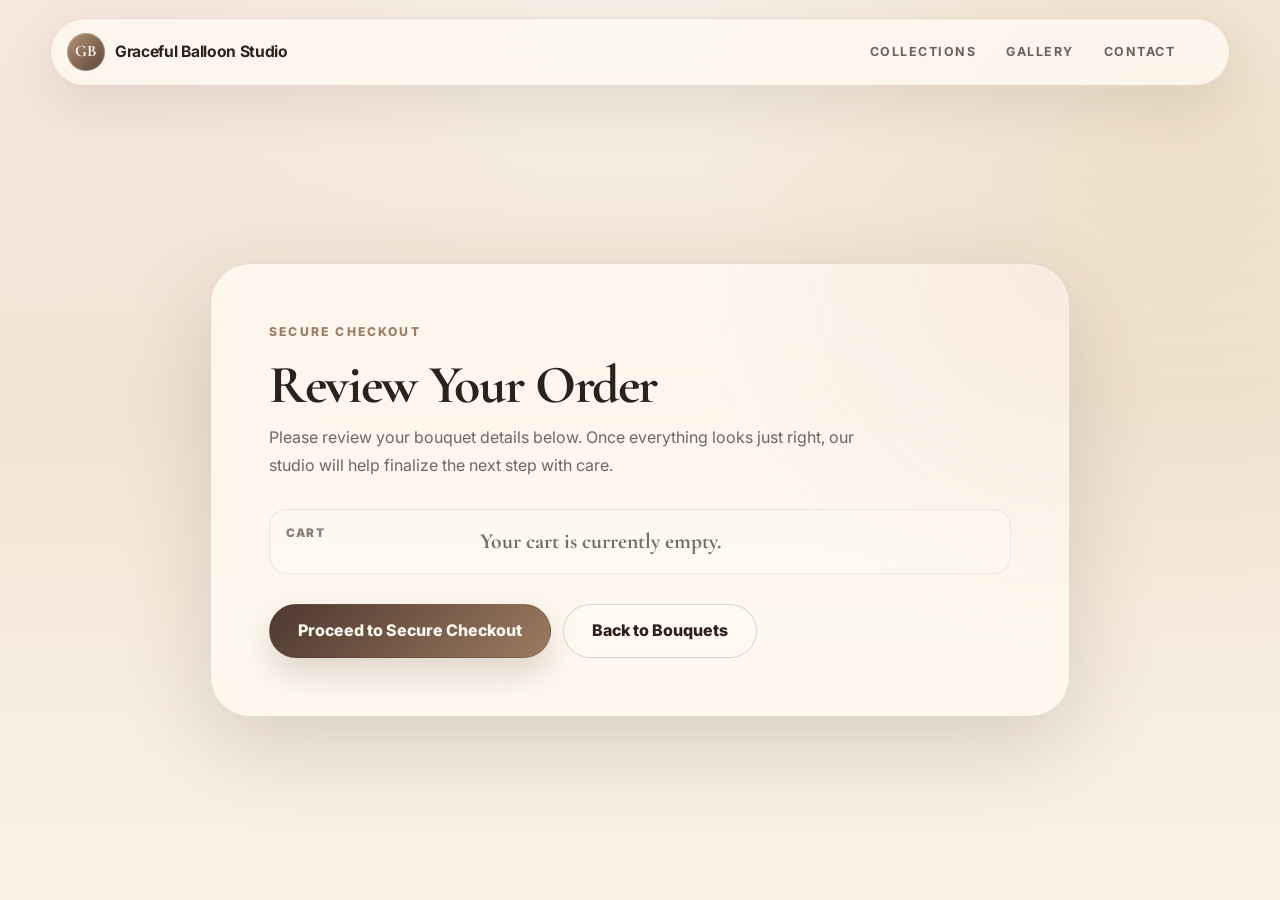
<file: checkout.html>
<!DOCTYPE html>
<html lang="en">
<head>
  <meta charset="UTF-8" />
  <meta name="viewport" content="width=device-width, initial-scale=1.0" />
  <meta name="description" content="Complete your Graceful Balloon Studio bouquet checkout." />
  <title>Checkout | Graceful Balloon Studio</title>
  <link rel="preconnect" href="https://fonts.googleapis.com" />
  <link rel="preconnect" href="https://fonts.gstatic.com" crossorigin />
  <link href="https://fonts.googleapis.com/css2?family=Cormorant+Garamond:wght@500;600;700&family=Inter:wght@400;500;600;700&display=swap" rel="stylesheet" />
  <link rel="stylesheet" href="styles.css" />
</head>
<body class="checkout-page">
  <header class="site-header" aria-label="Main navigation">
    <a class="logo" href="index.html" aria-label="Graceful Balloon Studio home">
      <span class="logo-mark">GB</span>
      <span>Graceful Balloon Studio</span>
    </a>

    <button class="nav-toggle" type="button" aria-expanded="false" aria-controls="site-nav">
      <span class="sr-only">Toggle navigation</span>
      <span></span>
      <span></span>
      <span></span>
    </button>

    <nav id="site-nav" class="site-nav" aria-label="Primary navigation">
      <a href="index.html#collections">Collections</a>
      <a href="gallery.html">Gallery</a>
      <a href="index.html#contact">Contact</a>
    </nav>
  </header>

  <main class="checkout-main">
    <section class="checkout-card" aria-labelledby="checkout-title">
      <p class="eyebrow">Secure checkout</p>
      <h1 id="checkout-title">Review Your Order</h1>
      <p class="checkout-intro">Please review your bouquet details below. Once everything looks just right, our studio will help finalize the next step with care.</p>

      <div class="cart-toolbar" id="cart-toolbar" hidden>
        <span id="cart-count">0 items</span>
        <button class="cart-clear-button" type="button" data-clear-cart>Clear Cart</button>
      </div>

      <dl class="checkout-summary" id="checkout-summary">
        <div><dt>Product</dt><dd data-checkout-field="product">Bouquet</dd></div>
        <div><dt>Size</dt><dd data-checkout-field="size">—</dd></div>
        <div><dt>Price</dt><dd data-checkout-field="price">—</dd></div>
        <div><dt>Flower Colors</dt><dd data-checkout-field="flowerColors">—</dd></div>
        <div><dt>Stem Colors</dt><dd data-checkout-field="stemColors">—</dd></div>
        <div><dt>Bow Colors</dt><dd data-checkout-field="bowColors">—</dd></div>
        <div><dt>Quantity</dt><dd data-checkout-field="quantity">—</dd></div>
        <div><dt>Notes</dt><dd data-checkout-field="notes">None</dd></div>
      </dl>

      <div class="checkout-actions">
        <a class="button" id="payment-link" href="mailto:gracefulballoonstudio@gmail.com?subject=Bouquet%20Checkout%20Request">Proceed to Secure Checkout</a>
        <a class="button button-ghost" href="index.html#collections">Back to Bouquets</a>
      </div>
    </section>
  </main>

  <script>
    const navToggle = document.querySelector('.nav-toggle');
    const siteNav = document.querySelector('.site-nav');
    const params = new URLSearchParams(window.location.search);
    const checkoutSummary = document.querySelector('#checkout-summary');
    const paymentLink = document.querySelector('#payment-link');
    const cartToolbar = document.querySelector('#cart-toolbar');
    const cartCount = document.querySelector('#cart-count');
    const clearCartButton = document.querySelector('[data-clear-cart]');
    const cartStorageKey = 'gracefulBalloonCart';

    if (navToggle && siteNav) {
      navToggle.addEventListener('click', () => {
        const isOpen = siteNav.classList.toggle('is-open');
        navToggle.setAttribute('aria-expanded', String(isOpen));
      });

      siteNav.querySelectorAll('a').forEach((link) => {
        link.addEventListener('click', () => {
          siteNav.classList.remove('is-open');
          navToggle.setAttribute('aria-expanded', 'false');
        });
      });
    }

    function getStoredCart() {
      try {
        return JSON.parse(localStorage.getItem(cartStorageKey)) || [];
      } catch (error) {
        return [];
      }
    }

    function saveStoredCart(items) {
      localStorage.setItem(cartStorageKey, JSON.stringify(items));
    }

    function escapeHtml(value) {
      return String(value || '').replace(/[&<>"']/g, (character) => ({
        '&': '&amp;',
        '<': '&lt;',
        '>': '&gt;',
        '"': '&quot;',
        "'": '&#39;'
      }[character]));
    }

    function getItemSizeSummary(item) {
      if (item.sizeSummary) return item.sizeSummary;
      if (item.price && item.flowerCount && item.size) return `$${item.price} · ${item.size} (${item.flowerCount} flowers)`;
      return item.size || '—';
    }

    function itemToLines(item, index) {
      return [
        `Item ${index + 1}: ${item.product || 'Bouquet'}`,
        `Size: ${getItemSizeSummary(item)}`,
        `Price: ${item.price ? `$${item.price}` : '—'}`,
        `Flower Count: ${item.flowerCount || '—'}`,
        `Flower Colors: ${item.flowerColors || 'None'}`,
        `Stem Colors: ${item.stemColors || 'None'}`,
        `Bow Colors: ${item.bowColors || 'None'}`,
        `Quantity: ${item.quantity || '1'}`,
        `Notes: ${item.notes || 'None'}`
      ];
    }

    function updatePaymentLink(items) {
      if (!paymentLink) return;
      const body = items.length
        ? items.flatMap(itemToLines).join('\n\n')
        : 'Please send me a payment link for my Graceful Balloon Studio order.';

      paymentLink.href = `mailto:gracefulballoonstudio@gmail.com?subject=${encodeURIComponent('Bouquet Checkout Request')}&body=${encodeURIComponent(body)}`;
      paymentLink.toggleAttribute('aria-disabled', !items.length);
    }

    function renderEmptyCart() {
      if (!checkoutSummary) return;
      checkoutSummary.innerHTML = `
        <div class="checkout-empty-cart">
          <dt>Cart</dt>
          <dd>Your cart is currently empty.</dd>
        </div>
      `;
      if (cartToolbar) cartToolbar.hidden = true;
      updatePaymentLink([]);
    }

    function renderCart() {
      const cartItems = getStoredCart();

      if (!cartItems.length) {
        renderEmptyCart();
        return;
      }

      if (cartToolbar) cartToolbar.hidden = false;
      if (cartCount) {
        const totalQuantity = cartItems.reduce((sum, item) => sum + Math.max(1, Number(item.quantity) || 1), 0);
        cartCount.textContent = `${totalQuantity} ${totalQuantity === 1 ? 'item' : 'items'}`;
      }

      checkoutSummary.innerHTML = cartItems.map((item, index) => `
        <div class="checkout-cart-item">
          <dt>Item ${index + 1}</dt>
          <dd>
            <div class="cart-item-heading">
              <strong>${escapeHtml(item.product || 'Bouquet')}</strong>
              <button class="cart-remove-button" type="button" data-remove-item="${index}" aria-label="Remove ${escapeHtml(item.product || 'item')}">Remove</button>
            </div>
            <span>Size: ${escapeHtml(getItemSizeSummary(item))}</span>
            <span>Price: ${item.price ? `$${escapeHtml(item.price)}` : '—'}</span>
            <span>Flower Colors: ${escapeHtml(item.flowerColors || 'None')}</span>
            <span>Stem Colors: ${escapeHtml(item.stemColors || 'None')}</span>
            <span>Bow Colors: ${escapeHtml(item.bowColors || 'None')}</span>
            <div class="cart-quantity-row">
              <span>Quantity: ${escapeHtml(item.quantity || '1')}</span>
              <div class="cart-quantity-controls" aria-label="Update quantity">
                <button type="button" data-quantity-decrease="${index}" aria-label="Decrease quantity">−</button>
                <button type="button" data-quantity-increase="${index}" aria-label="Increase quantity">+</button>
              </div>
            </div>
            <span>Notes: ${escapeHtml(item.notes || 'None')}</span>
          </dd>
        </div>
      `).join('');

      updatePaymentLink(cartItems);
    }

    function updateCartItem(index, updater) {
      const cartItems = getStoredCart();
      if (!cartItems[index]) return;
      updater(cartItems[index], cartItems);
      saveStoredCart(cartItems.filter(Boolean));
      renderCart();
    }

    function renderLegacyParams() {
      document.querySelectorAll('[data-checkout-field]').forEach((field) => {
        const key = field.dataset.checkoutField;
        const value = params.get(key);
        if (value) field.textContent = value;
      });
      if (cartToolbar) cartToolbar.hidden = true;
      updatePaymentLink([]);
    }

    checkoutSummary?.addEventListener('click', (event) => {
      const removeButton = event.target.closest('[data-remove-item]');
      const decreaseButton = event.target.closest('[data-quantity-decrease]');
      const increaseButton = event.target.closest('[data-quantity-increase]');

      if (removeButton) {
        const index = Number(removeButton.dataset.removeItem);
        const cartItems = getStoredCart();
        cartItems.splice(index, 1);
        saveStoredCart(cartItems);
        renderCart();
      }

      if (decreaseButton) {
        updateCartItem(Number(decreaseButton.dataset.quantityDecrease), (item, items) => {
          const nextQuantity = Math.max(0, (Number(item.quantity) || 1) - 1);
          if (nextQuantity === 0) items[items.indexOf(item)] = null;
          else item.quantity = String(nextQuantity);
        });
      }

      if (increaseButton) {
        updateCartItem(Number(increaseButton.dataset.quantityIncrease), (item) => {
          item.quantity = String((Number(item.quantity) || 1) + 1);
        });
      }
    });

    clearCartButton?.addEventListener('click', () => {
      saveStoredCart([]);
      renderCart();
    });

    if (getStoredCart().length) renderCart();
    else if (params.toString()) renderLegacyParams();
    else renderEmptyCart();
  </script>
</body>
</html>
</file>
<file: styles.css>
:root {
  --cream: #fbf7ef;
  --linen: #f1e8da;
  --sand: #dfcfbb;
  --taupe: #9f8770;
  --mocha: #5f4a3e;
  --espresso: #2f2723;
  --white: #fffdf9;
  --shadow: 0 24px 70px rgba(68, 52, 42, 0.13);
  --soft-shadow: 0 16px 42px rgba(68, 52, 42, 0.1);
  --radius-lg: 32px;
  --radius-md: 22px;
  --max-width: 1180px;
}

* {
  box-sizing: border-box;
}

html {
  scroll-behavior: smooth;
}

body {
  margin: 0;
  font-family: "Inter", system-ui, -apple-system, BlinkMacSystemFont, "Segoe UI", sans-serif;
  color: var(--espresso);
  background:
    radial-gradient(circle at top left, rgba(223, 207, 187, 0.52), transparent 34rem),
    radial-gradient(circle at 90% 20%, rgba(255, 253, 249, 0.9), transparent 28rem),
    linear-gradient(180deg, var(--cream), #f7efe5 46%, var(--white));
  line-height: 1.6;
}

img {
  display: block;
  width: 100%;
  height: 100%;
  object-fit: cover;
}

a {
  color: inherit;
  text-decoration: none;
}

.container {
  width: min(calc(100% - 40px), var(--max-width));
  margin-inline: auto;
}

.section-pad {
  padding: 108px 0;
}

.site-header {
  position: fixed;
  inset: 18px 0 auto;
  z-index: 20;
  width: min(calc(100% - 40px), var(--max-width));
  margin-inline: auto;
  display: flex;
  align-items: center;
  justify-content: space-between;
  gap: 24px;
  padding: 14px 18px;
  border: 1px solid rgba(159, 135, 112, 0.22);
  border-radius: 999px;
  background: rgba(255, 253, 249, 0.84);
  box-shadow: 0 12px 45px rgba(68, 52, 42, 0.08);
  backdrop-filter: blur(18px);
}

.logo,
.site-nav {
  display: flex;
  align-items: center;
}

.logo {
  gap: 10px;
  font-weight: 700;
  letter-spacing: -0.02em;
}

.logo-mark {
  display: grid;
  place-items: center;
  width: 38px;
  height: 38px;
  border-radius: 50%;
  color: var(--white);
  background: linear-gradient(135deg, var(--taupe), var(--mocha));
  font-family: "Cormorant Garamond", serif;
  font-size: 1rem;
}

.site-nav {
  gap: 8px;
}

.site-nav a {
  padding: 10px 16px;
  border-radius: 999px;
  color: rgba(47, 39, 35, 0.72);
  font-size: 0.94rem;
  font-weight: 700;
  transition: background 180ms ease, color 180ms ease;
}

.site-nav a:hover,
.site-nav a:focus-visible {
  color: var(--espresso);
  background: rgba(223, 207, 187, 0.5);
}

.nav-toggle {
  display: none;
  border: 0;
  background: transparent;
  padding: 8px;
  cursor: pointer;
}

.nav-toggle span:not(.sr-only) {
  display: block;
  width: 24px;
  height: 2px;
  margin: 5px 0;
  border-radius: 2px;
  background: var(--espresso);
}

.sr-only {
  position: absolute;
  width: 1px;
  height: 1px;
  padding: 0;
  margin: -1px;
  overflow: hidden;
  clip: rect(0, 0, 0, 0);
  white-space: nowrap;
  border: 0;
}

.hero {
  position: relative;
  min-height: 100vh;
  display: grid;
  place-items: center;
  overflow: hidden;
  padding-top: 150px;
  text-align: center;
}

.hero::before {
  content: "";
  position: absolute;
  inset: 92px 24px 28px;
  border: 1px solid rgba(159, 135, 112, 0.22);
  border-radius: 42px;
  pointer-events: none;
}

.hero-bg {
  position: absolute;
  border-radius: 999px;
  background: linear-gradient(145deg, rgba(255, 253, 249, 0.92), rgba(223, 207, 187, 0.48));
  box-shadow: inset -18px -22px 34px rgba(95, 74, 62, 0.08), var(--shadow);
  animation: float 7s ease-in-out infinite;
}

.hero-bg-one {
  width: clamp(180px, 24vw, 330px);
  height: clamp(180px, 24vw, 330px);
  left: max(16px, 7vw);
  top: 22%;
}

.hero-bg-two {
  width: clamp(130px, 16vw, 240px);
  height: clamp(130px, 16vw, 240px);
  right: max(18px, 11vw);
  bottom: 16%;
  animation-delay: -2.6s;
}

.hero-inner {
  position: relative;
  z-index: 1;
  max-width: 900px;
  padding: 34px 0 18px;
}

.hero-logo {
  width: min(78vw, 620px);
  height: auto;
  margin: 10px auto 34px;
  object-fit: contain;
  filter: drop-shadow(0 24px 42px rgba(68, 52, 42, 0.16));
  animation: logoFadeIn 1.15s ease-out both;
}

.eyebrow {
  margin: 0 0 16px;
  color: var(--taupe);
  font-size: 0.76rem;
  font-weight: 800;
  letter-spacing: 0.18em;
  text-transform: uppercase;
}

h1,
h2,
h3,
p {
  margin-top: 0;
}

h1,
h2,
h3 {
  font-family: "Cormorant Garamond", Georgia, serif;
  line-height: 0.96;
  color: var(--espresso);
}

h2 {
  margin-bottom: 18px;
  font-size: clamp(2.6rem, 6vw, 5rem);
  letter-spacing: -0.05em;
}

h3 {
  margin-bottom: 12px;
  font-size: clamp(1.65rem, 3vw, 2.1rem);
  letter-spacing: -0.03em;
}

.hero-subtitle {
  max-width: 610px;
  margin: 0 auto 38px;
  color: rgba(47, 39, 35, 0.72);
  font-size: clamp(1.1rem, 2vw, 1.35rem);
}

.button {
  display: inline-flex;
  align-items: center;
  justify-content: center;
  min-height: 54px;
  padding: 0 28px;
  border: 1px solid rgba(95, 74, 62, 0.22);
  border-radius: 999px;
  color: var(--white);
  background: linear-gradient(135deg, var(--mocha), var(--taupe));
  box-shadow: 0 16px 34px rgba(95, 74, 62, 0.2);
  font-weight: 800;
  transition: transform 180ms ease, box-shadow 180ms ease;
}

.button:hover,
.button:focus-visible {
  transform: translateY(-2px);
  box-shadow: 0 20px 42px rgba(95, 74, 62, 0.25);
}

.button-secondary {
  margin-top: 8px;
  width: fit-content;
}

.section-heading {
  max-width: 760px;
  margin-bottom: 46px;
}

.section-heading p:not(.eyebrow),
.contact-card p {
  color: rgba(47, 39, 35, 0.67);
  font-size: 1.04rem;
}

.service-grid {
  display: grid;
  grid-template-columns: repeat(3, 1fr);
  gap: 22px;
}

.service-card {
  overflow: hidden;
  border: 1px solid rgba(159, 135, 112, 0.18);
  border-radius: var(--radius-md);
  background: rgba(255, 253, 249, 0.78);
  box-shadow: var(--soft-shadow);
  transition: transform 220ms ease, border-color 220ms ease, box-shadow 220ms ease;
}

.service-card:hover {
  transform: translateY(-6px);
  border-color: rgba(159, 135, 112, 0.42);
  box-shadow: var(--shadow);
}

.service-image {
  height: 240px;
  overflow: hidden;
  background: var(--linen);
}

.service-image img,
.gallery-item img {
  transform: scale(1.001);
  filter: saturate(0.95) contrast(0.98);
  transition: transform 520ms ease, filter 520ms ease;
}

.service-card:hover .service-image img,
.gallery-item:hover img {
  transform: scale(1.07);
  filter: saturate(1.04) contrast(1.02);
}

.service-content {
  padding: 26px;
}

.service-number {
  display: block;
  margin-bottom: 24px;
  color: var(--taupe);
  font-size: 0.78rem;
  font-weight: 900;
  letter-spacing: 0.16em;
}

.service-card p {
  color: rgba(47, 39, 35, 0.66);
  margin-bottom: 0;
}

.gallery-section {
  background: linear-gradient(180deg, rgba(241, 232, 218, 0.42), rgba(255, 253, 249, 0));
}

.gallery-heading {
  max-width: 820px;
}

.filter-bar {
  display: flex;
  flex-wrap: wrap;
  gap: 10px;
  margin: -16px 0 34px;
}

.filter-button {
  appearance: none;
  border: 1px solid rgba(159, 135, 112, 0.28);
  border-radius: 999px;
  background: rgba(255, 253, 249, 0.7);
  color: rgba(47, 39, 35, 0.72);
  cursor: pointer;
  font: inherit;
  font-size: 0.94rem;
  font-weight: 800;
  padding: 11px 17px;
  transition: transform 180ms ease, background 180ms ease, color 180ms ease, box-shadow 180ms ease;
}

.filter-button:hover,
.filter-button:focus-visible,
.filter-button.is-active {
  color: var(--white);
  background: linear-gradient(135deg, var(--mocha), var(--taupe));
  box-shadow: 0 12px 26px rgba(95, 74, 62, 0.15);
  transform: translateY(-1px);
}

.gallery-grid {
  display: grid;
  grid-template-columns: repeat(4, minmax(0, 1fr));
  grid-auto-rows: 260px;
  gap: 18px;
}

.gallery-item {
  position: relative;
  overflow: hidden;
  margin: 0;
  border: 1px solid rgba(159, 135, 112, 0.2);
  border-radius: var(--radius-lg);
  background: var(--linen);
  box-shadow: var(--soft-shadow);
  opacity: 1;
  transform: translateY(0);
  transition: opacity 240ms ease, transform 240ms ease, box-shadow 220ms ease;
}

.gallery-item:nth-child(7n + 1),
.gallery-item:nth-child(9n + 4) {
  grid-row: span 2;
}

.gallery-item:nth-child(11n + 6) {
  grid-column: span 2;
}

.gallery-item:hover {
  box-shadow: var(--shadow);
}

.gallery-item.is-hidden {
  display: none;
}

.gallery-item::before {
  content: "";
  position: absolute;
  inset: 0;
  z-index: 1;
  background: linear-gradient(180deg, transparent 48%, rgba(47, 39, 35, 0.42));
  pointer-events: none;
}

.gallery-item figcaption {
  position: absolute;
  left: 18px;
  right: 18px;
  bottom: 18px;
  z-index: 2;
  padding: 12px 16px;
  border: 1px solid rgba(255, 253, 249, 0.48);
  border-radius: 999px;
  color: var(--white);
  background: rgba(47, 39, 35, 0.42);
  backdrop-filter: blur(12px);
  font-weight: 800;
}

.empty-gallery {
  margin: 22px 0 0;
  padding: 18px 20px;
  border: 1px solid rgba(159, 135, 112, 0.22);
  border-radius: 18px;
  background: rgba(255, 253, 249, 0.72);
  color: rgba(47, 39, 35, 0.68);
  font-weight: 700;
}

.contact {
  padding-top: 70px;
}

.contact-card {
  display: grid;
  grid-template-columns: 1.3fr 0.7fr;
  gap: 34px;
  align-items: center;
  padding: clamp(30px, 6vw, 64px);
  border: 1px solid rgba(159, 135, 112, 0.22);
  border-radius: 38px;
  background:
    radial-gradient(circle at top right, rgba(223, 207, 187, 0.55), transparent 24rem),
    rgba(255, 253, 249, 0.78);
  box-shadow: var(--shadow);
}

.contact-details {
  display: grid;
  gap: 14px;
  justify-items: start;
}

.contact-details a:not(.button) {
  color: var(--mocha);
  font-size: 1.08rem;
  font-weight: 800;
}

.site-footer {
  padding: 28px 0 36px;
  color: rgba(47, 39, 35, 0.62);
}

.footer-inner {
  display: flex;
  justify-content: space-between;
  gap: 20px;
  border-top: 1px solid rgba(159, 135, 112, 0.22);
  padding-top: 24px;
  font-size: 0.94rem;
}

.footer-inner p {
  margin: 0;
}

.footer-inner a {
  font-weight: 800;
  color: var(--mocha);
}

@keyframes float {
  0%, 100% { transform: translateY(0); }
  50% { transform: translateY(-18px); }
}

@keyframes logoFadeIn {
  from {
    opacity: 0;
    transform: translateY(18px) scale(0.97);
  }

  to {
    opacity: 1;
    transform: translateY(0) scale(1);
  }
}

@media (max-width: 1040px) {
  .service-grid,
  .gallery-grid {
    grid-template-columns: repeat(3, minmax(0, 1fr));
  }
}

@media (max-width: 820px) {
  .section-pad {
    padding: 86px 0;
  }

  .service-grid,
  .gallery-grid,
  .contact-card {
    grid-template-columns: repeat(2, minmax(0, 1fr));
  }

  .gallery-grid {
    grid-auto-rows: 230px;
  }
}

@media (max-width: 720px) {
  .site-header {
    width: min(calc(100% - 24px), var(--max-width));
    inset: 12px 0 auto;
    border-radius: 26px;
  }

  .nav-toggle {
    display: block;
  }

  .site-nav {
    position: absolute;
    top: calc(100% + 10px);
    left: 0;
    right: 0;
    display: none;
    flex-direction: column;
    align-items: stretch;
    padding: 12px;
    border: 1px solid rgba(159, 135, 112, 0.2);
    border-radius: 24px;
    background: rgba(255, 253, 249, 0.96);
    box-shadow: var(--shadow);
  }

  .site-nav.is-open {
    display: flex;
  }

  .site-nav a {
    text-align: center;
  }

  .hero {
    min-height: 86vh;
  }

  .hero::before {
    inset: 82px 12px 18px;
    border-radius: 28px;
  }

  .hero-logo {
    width: min(86vw, 500px);
    margin-bottom: 28px;
  }

  .gallery-item:nth-child(n) {
    grid-row: auto;
    grid-column: auto;
  }

  .contact-card {
    grid-template-columns: 1fr;
    border-radius: 28px;
  }

  .footer-inner {
    flex-direction: column;
  }
}

@media (max-width: 520px) {
  .container {
    width: min(calc(100% - 28px), var(--max-width));
  }

  .logo span:last-child {
    display: none;
  }

  .hero-subtitle {
    font-size: 1.03rem;
  }

  .hero-logo {
    width: min(88vw, 390px);
  }

  .service-grid,
  .gallery-grid {
    grid-template-columns: 1fr;
  }

  .filter-bar {
    display: grid;
    grid-template-columns: repeat(2, minmax(0, 1fr));
  }

  .filter-button,
  .button {
    width: 100%;
  }
}

@media (prefers-reduced-motion: reduce) {
  *,
  *::before,
  *::after {
    animation-duration: 0.01ms !important;
    animation-iteration-count: 1 !important;
    scroll-behavior: auto !important;
    transition-duration: 0.01ms !important;
  }
}
/** Luxury collection homepage */
.hero {
  min-height: 58vh;
  padding-top: 132px;
  padding-bottom: 36px;
}

.hero::before {
  inset: 92px 24px 8px;
}

.hero-logo {
  width: min(74vw, 680px);
  margin-bottom: 30px;
}

.collections {
  padding-top: 58px;
}

.brand-intro {
  max-width: 790px;
  margin: 0 auto 46px;
  text-align: center;
}

.brand-intro h1 {
  margin: 0 auto 18px;
  font-size: clamp(3.2rem, 7vw, 6.8rem);
  letter-spacing: -0.065em;
}

.brand-intro p:not(.eyebrow) {
  max-width: 650px;
  margin-inline: auto;
  color: rgba(47, 39, 35, 0.68);
  font-size: 1.08rem;
}

.collection-grid {
  display: grid;
  grid-template-columns: repeat(3, minmax(0, 1fr));
  gap: clamp(18px, 2.4vw, 30px);
  max-width: 1120px;
  margin: 0 auto;
}

.collection-card {
  position: relative;
  display: grid;
  place-items: center;
  min-height: clamp(310px, 34vw, 430px);
  overflow: hidden;
  isolation: isolate;
  border: 1px solid rgba(255, 253, 249, 0.32);
  border-radius: 34px;
  background: var(--linen);
  box-shadow: 0 26px 70px rgba(68, 52, 42, 0.14);
  transform: translateY(0);
  transition: transform 260ms ease, box-shadow 260ms ease, border-color 260ms ease;
}

.collection-card img {
  position: absolute;
  inset: 0;
  z-index: -2;
  filter: saturate(0.95) contrast(0.98);
  transform: scale(1.01);
  transition: transform 700ms ease, filter 700ms ease;
}

.collection-overlay {
  position: absolute;
  inset: 0;
  z-index: -1;
  background:
    radial-gradient(circle at 50% 20%, rgba(255, 253, 249, 0.12), transparent 34%),
    linear-gradient(180deg, rgba(31, 24, 20, 0.10), rgba(31, 24, 20, 0.58) 58%, rgba(31, 24, 20, 0.72));
}

.collection-content {
  display: grid;
  gap: 12px;
  justify-items: center;
  padding: 34px;
  color: var(--white);
  text-align: center;
  transform: translateY(8px);
  transition: transform 260ms ease;
}

.collection-title {
  font-family: "Cormorant Garamond", Georgia, serif;
  font-size: clamp(2.35rem, 4vw, 4.25rem);
  font-weight: 700;
  line-height: 0.92;
  letter-spacing: -0.045em;
  text-shadow: 0 14px 34px rgba(0, 0, 0, 0.26);
}

.collection-link {
  position: relative;
  font-size: 0.78rem;
  font-weight: 900;
  letter-spacing: 0.18em;
  text-transform: uppercase;
}

.collection-link::after {
  content: "";
  display: block;
  width: 44px;
  height: 1px;
  margin: 12px auto 0;
  background: rgba(255, 253, 249, 0.76);
  transition: width 260ms ease;
}

.collection-card:hover,
.collection-card:focus-visible {
  transform: translateY(-7px);
  border-color: rgba(255, 253, 249, 0.58);
  box-shadow: 0 34px 86px rgba(68, 52, 42, 0.2);
}

.collection-card:hover img,
.collection-card:focus-visible img {
  transform: scale(1.09);
  filter: saturate(1.04) contrast(1.03);
}

.collection-card:hover .collection-content,
.collection-card:focus-visible .collection-content {
  transform: translateY(0);
}

.collection-card:hover .collection-link::after,
.collection-card:focus-visible .collection-link::after {
  width: 82px;
}

.collection-card-empty {
  background:
    linear-gradient(135deg, rgba(95, 74, 62, 0.76), rgba(159, 135, 112, 0.62)),
    radial-gradient(circle at 20% 10%, rgba(255, 253, 249, 0.26), transparent 30%),
    var(--sand);
}

.collection-card-empty .collection-overlay {
  background: linear-gradient(180deg, rgba(47, 39, 35, 0.12), rgba(47, 39, 35, 0.56));
}

@media (max-width: 900px) {
  .collection-grid {
    grid-template-columns: repeat(2, minmax(0, 1fr));
  }
}

@media (max-width: 620px) {
  .hero {
    min-height: 52vh;
    padding-top: 118px;
  }

  .collection-grid {
    grid-template-columns: 1fr;
  }

  .collection-card {
    min-height: 330px;
    border-radius: 28px;
  }
}

/* Fine-tune luxury spacing between the logo/header area and collection cards */
.collections {
  padding-top: 30px;
}

.brand-intro {
  margin-bottom: 30px;
}

@media (max-width: 620px) {
  .collections {
    padding-top: 24px;
  }

  .brand-intro {
    margin-bottom: 24px;
  }
}

/* 2026 homepage editorial refresh */
:root {
  --cream: #f7efe4;
  --linen: #eee1cf;
  --sand: #d8c2aa;
  --taupe: #9b7d63;
  --mocha: #5a4437;
  --espresso: #2c221d;
  --white: #fffaf2;
  --champagne: #ead8bf;
  --blush: #f5dfd6;
  --shadow: 0 30px 90px rgba(62, 44, 33, 0.16);
  --soft-shadow: 0 18px 48px rgba(62, 44, 33, 0.11);
}

body {
  background:
    radial-gradient(circle at 8% 8%, rgba(245, 223, 214, 0.58), transparent 28rem),
    radial-gradient(circle at 92% 14%, rgba(234, 216, 191, 0.68), transparent 30rem),
    linear-gradient(180deg, #f8f0e6 0%, #f1e4d3 44%, #fbf3e8 100%);
}

.section-pad {
  padding: 86px 0;
}

.site-header {
  padding: 12px 16px;
  border-color: rgba(155, 125, 99, 0.24);
  background: rgba(255, 250, 242, 0.82);
  box-shadow: 0 18px 54px rgba(62, 44, 33, 0.1);
}

.logo {
  font-size: 0.98rem;
}

.logo-mark {
  background: linear-gradient(135deg, #b79375, var(--mocha));
  box-shadow: inset 0 0 0 1px rgba(255, 250, 242, 0.28);
}

.site-nav {
  gap: 2px;
}

.site-nav a {
  padding: 9px 14px;
  color: rgba(44, 34, 29, 0.7);
  font-size: 0.78rem;
  letter-spacing: 0.12em;
  text-transform: uppercase;
}

.hero {
  min-height: auto;
  padding-top: 132px;
  padding-bottom: 52px;
  text-align: left;
}

.hero::before {
  inset: 104px 24px 16px;
  border-color: rgba(155, 125, 99, 0.24);
  background:
    linear-gradient(135deg, rgba(255, 250, 242, 0.36), rgba(238, 225, 207, 0.18)),
    radial-gradient(circle at 24% 18%, rgba(255, 250, 242, 0.55), transparent 20rem);
}

.hero-inner {
  display: grid;
  grid-template-columns: minmax(0, 1fr) minmax(230px, 0.42fr);
  gap: clamp(28px, 5vw, 72px);
  align-items: end;
  max-width: var(--max-width);
  padding: 56px 0 42px;
}

.hero-copy {
  max-width: 760px;
}

.hero-logo {
  width: min(62vw, 640px);
  margin: 8px 0 22px;
}

.hero-subtitle {
  max-width: 650px;
  margin: 0 0 28px;
  color: rgba(44, 34, 29, 0.72);
  font-size: clamp(1.12rem, 2vw, 1.42rem);
}

.hero-actions {
  display: flex;
  flex-wrap: wrap;
  gap: 12px;
}

.button {
  background: linear-gradient(135deg, #4d382f, #9d7a60);
}

.button-ghost {
  color: var(--espresso);
  background: rgba(255, 250, 242, 0.62);
  box-shadow: none;
}

.hero-note {
  display: grid;
  gap: 0;
  overflow: hidden;
  border: 1px solid rgba(155, 125, 99, 0.24);
  border-radius: 30px;
  background: rgba(255, 250, 242, 0.62);
  box-shadow: var(--soft-shadow);
  backdrop-filter: blur(18px);
}

.hero-note span {
  padding: 20px 22px;
  border-bottom: 1px solid rgba(155, 125, 99, 0.16);
  color: rgba(44, 34, 29, 0.7);
  font-family: "Cormorant Garamond", Georgia, serif;
  font-size: clamp(1.45rem, 2.4vw, 2rem);
  font-weight: 700;
  line-height: 1;
}

.hero-note span:last-child {
  border-bottom: 0;
}

.hero-bg {
  opacity: 0.72;
  background: linear-gradient(145deg, rgba(255, 250, 242, 0.86), rgba(216, 194, 170, 0.5));
}

.hero-bg-one {
  left: max(10px, 4vw);
  top: 18%;
}

.hero-bg-two {
  right: max(12px, 5vw);
  bottom: 6%;
}

.collections {
  padding-top: 38px;
}

.brand-intro {
  display: grid;
  grid-template-columns: minmax(0, 0.9fr) minmax(260px, 0.55fr);
  gap: clamp(24px, 5vw, 70px);
  align-items: end;
  max-width: 1120px;
  margin: 0 auto 34px;
  text-align: left;
}

.brand-intro .eyebrow {
  grid-column: 1 / -1;
  margin-bottom: -6px;
}

.brand-intro h1 {
  margin: 0;
  font-size: clamp(3rem, 6.5vw, 6.6rem);
}

.brand-intro p:not(.eyebrow) {
  margin: 0;
  color: rgba(44, 34, 29, 0.68);
  font-size: 1.06rem;
}

.collection-grid {
  grid-template-columns: repeat(6, minmax(0, 1fr));
  gap: clamp(14px, 2vw, 24px);
  max-width: 1180px;
}

.collection-card {
  grid-column: span 2;
  min-height: clamp(330px, 31vw, 460px);
  border: 1px solid rgba(255, 250, 242, 0.42);
  border-radius: 38px;
  box-shadow: 0 30px 78px rgba(62, 44, 33, 0.16);
}

.collection-card:nth-child(1),
.collection-card:nth-child(3) {
  grid-column: span 3;
  min-height: clamp(390px, 38vw, 560px);
}

.collection-card:nth-child(2),
.collection-card:nth-child(5) {
  transform: translateY(22px);
}

.collection-card:nth-child(2):hover,
.collection-card:nth-child(2):focus-visible,
.collection-card:nth-child(5):hover,
.collection-card:nth-child(5):focus-visible {
  transform: translateY(14px);
}

.collection-overlay {
  background:
    radial-gradient(circle at 50% 20%, rgba(255, 250, 242, 0.18), transparent 32%),
    linear-gradient(180deg, rgba(44, 34, 29, 0.06), rgba(44, 34, 29, 0.34) 48%, rgba(44, 34, 29, 0.74));
}

.collection-content {
  align-self: end;
  justify-items: start;
  width: 100%;
  padding: clamp(26px, 3vw, 42px);
  text-align: left;
}

.collection-title {
  font-size: clamp(2.4rem, 4.6vw, 5rem);
}

.collection-link::after {
  margin-left: 0;
}

.gallery-section {
  background:
    linear-gradient(180deg, rgba(238, 225, 207, 0.54), rgba(255, 250, 242, 0.18));
}

.gallery-heading {
  max-width: 900px;
}

.filter-button {
  background: rgba(255, 250, 242, 0.66);
}

.about-section {
  padding-top: 72px;
  padding-bottom: 24px;
}

.about-card {
  display: grid;
  grid-template-columns: minmax(0, 0.88fr) minmax(260px, 0.62fr);
  gap: clamp(28px, 5vw, 72px);
  align-items: end;
  padding: clamp(30px, 5vw, 58px);
  border: 1px solid rgba(155, 125, 99, 0.22);
  border-radius: 40px;
  background:
    radial-gradient(circle at top left, rgba(245, 223, 214, 0.58), transparent 20rem),
    linear-gradient(135deg, rgba(255, 250, 242, 0.8), rgba(238, 225, 207, 0.52));
  box-shadow: var(--soft-shadow);
}

.about-card h2 {
  margin-bottom: 0;
  font-size: clamp(2.45rem, 5.4vw, 5.2rem);
}

.about-card p:not(.eyebrow) {
  margin: 0;
  color: rgba(44, 34, 29, 0.68);
  font-size: 1.08rem;
}

.contact {
  padding-top: 58px;
}

.contact-card {
  background:
    radial-gradient(circle at top right, rgba(245, 223, 214, 0.5), transparent 24rem),
    linear-gradient(135deg, rgba(255, 250, 242, 0.82), rgba(238, 225, 207, 0.58));
}

@media (max-width: 1040px) {
  .hero-inner,
  .brand-intro,
  .about-card {
    grid-template-columns: 1fr;
  }

  .hero-logo {
    width: min(78vw, 620px);
  }

  .hero-note {
    grid-template-columns: repeat(3, 1fr);
  }

  .hero-note span {
    border-bottom: 0;
    border-right: 1px solid rgba(155, 125, 99, 0.16);
  }

  .hero-note span:last-child {
    border-right: 0;
  }
}

@media (max-width: 900px) {
  .collection-grid {
    grid-template-columns: repeat(2, minmax(0, 1fr));
  }

  .collection-card,
  .collection-card:nth-child(1),
  .collection-card:nth-child(3) {
    grid-column: auto;
    min-height: 360px;
  }

  .collection-card:nth-child(2),
  .collection-card:nth-child(5),
  .collection-card:nth-child(2):hover,
  .collection-card:nth-child(2):focus-visible,
  .collection-card:nth-child(5):hover,
  .collection-card:nth-child(5):focus-visible {
    transform: none;
  }
}

@media (max-width: 720px) {
  .section-pad {
    padding: 74px 0;
  }

  .site-nav a {
    font-size: 0.82rem;
  }

  .hero {
    padding-top: 120px;
    padding-bottom: 28px;
    text-align: center;
  }

  .hero-inner {
    padding-top: 42px;
  }

  .hero-logo,
  .hero-subtitle {
    margin-inline: auto;
  }

  .hero-actions {
    justify-content: center;
  }

  .hero-note {
    grid-template-columns: 1fr;
  }

  .hero-note span {
    border-right: 0;
    border-bottom: 1px solid rgba(155, 125, 99, 0.16);
  }

  .brand-intro {
    text-align: center;
  }

  .collection-content {
    justify-items: center;
    text-align: center;
  }

  .collection-link::after {
    margin-left: auto;
  }
}

@media (max-width: 620px) {
  .collection-grid {
    grid-template-columns: 1fr;
  }

  .collection-card,
  .collection-card:nth-child(1),
  .collection-card:nth-child(3) {
    min-height: 335px;
  }
}

@media (max-width: 520px) {
  .hero-actions .button {
    width: 100%;
  }
}

/* Logo-first homepage direction */
.site-header {
  display: grid;
  grid-template-columns: auto 1fr auto;
  padding: 10px 18px;
  background: rgba(255, 250, 242, 0.78);
}

.site-nav {
  justify-content: center;
}

/* Balanced four-link navigation */
.site-nav {
  min-width: min(100%, 430px);
  justify-content: space-between;
}

.site-nav a {
  text-align: center;
}

.logo {
  min-width: 190px;
}

.nav-toggle {
  justify-self: end;
}

.hero {
  min-height: auto;
  padding-top: 124px;
  padding-bottom: 12px;
  text-align: center;
}

.hero::before {
  inset: 96px 24px -18px;
  border-radius: 38px;
}

.hero-inner {
  display: block;
  max-width: 900px;
  padding: 32px 0 0;
}

.hero .eyebrow {
  margin-bottom: 8px;
}

.hero-logo {
  width: min(78vw, 680px);
  margin: 0 auto;
}

.collections {
  padding-top: 18px;
}

.brand-intro {
  display: block;
  max-width: 760px;
  margin: 0 auto 22px;
  text-align: center;
}

.brand-intro .eyebrow {
  margin-bottom: 10px;
}

.brand-intro h1 {
  margin: 0;
  font-size: clamp(2.2rem, 4.8vw, 4.3rem);
  letter-spacing: -0.055em;
}

.collection-grid {
  grid-template-columns: repeat(3, minmax(0, 1fr));
  gap: clamp(18px, 2.2vw, 28px);
  max-width: 1180px;
}

.collection-card,
.collection-card:nth-child(1),
.collection-card:nth-child(3) {
  grid-column: auto;
  min-height: clamp(360px, 32vw, 470px);
  border-radius: 34px;
  transform: none;
}

.collection-card:nth-child(2),
.collection-card:nth-child(5),
.collection-card:nth-child(2):hover,
.collection-card:nth-child(2):focus-visible,
.collection-card:nth-child(5):hover,
.collection-card:nth-child(5):focus-visible {
  transform: none;
}

.collection-card:hover,
.collection-card:focus-visible {
  transform: translateY(-6px);
}

.collection-content {
  align-self: end;
  justify-items: start;
  gap: 10px;
  padding: clamp(24px, 3vw, 36px);
  text-align: left;
}

.collection-title {
  max-width: 92%;
  font-size: clamp(2.15rem, 3.5vw, 3.8rem);
}

.collection-description {
  max-width: 24rem;
  color: rgba(255, 250, 242, 0.86);
  font-size: 0.95rem;
  font-weight: 600;
  line-height: 1.5;
  text-shadow: 0 10px 26px rgba(0, 0, 0, 0.32);
}

.collection-link {
  margin-top: 4px;
  color: rgba(255, 250, 242, 0.94);
}

.collection-link::after {
  display: none;
}

.collection-overlay {
  background:
    radial-gradient(circle at 50% 12%, rgba(255, 250, 242, 0.14), transparent 34%),
    linear-gradient(180deg, rgba(44, 34, 29, 0.04), rgba(44, 34, 29, 0.18) 34%, rgba(44, 34, 29, 0.78));
}

.floating-contact {
  position: fixed;
  right: 18px;
  top: 50%;
  z-index: 25;
  display: grid;
  gap: 10px;
  transform: translateY(-50%);
}

.floating-contact a {
  display: grid;
  place-items: center;
  min-width: 92px;
  min-height: 42px;
  padding: 0 14px;
  border: 1px solid rgba(255, 250, 242, 0.5);
  border-radius: 999px;
  color: var(--white);
  background: linear-gradient(135deg, rgba(77, 56, 47, 0.92), rgba(157, 122, 96, 0.92));
  box-shadow: 0 14px 34px rgba(62, 44, 33, 0.2);
  font-size: 0.72rem;
  font-weight: 900;
  letter-spacing: 0.12em;
  text-transform: uppercase;
  backdrop-filter: blur(12px);
}

@media (max-width: 1040px) {
  .site-header {
    display: flex;
  }

  .site-nav {
    justify-content: flex-end;
  }

  .collection-grid {
    grid-template-columns: repeat(2, minmax(0, 1fr));
  }
}

@media (max-width: 720px) {
  .site-header {
    display: flex;
  }

  .logo {
    min-width: auto;
  }

  .site-nav {
    justify-content: initial;
  }

  .hero {
    padding-top: 112px;
  }

  .collection-content {
    justify-items: start;
    text-align: left;
  }

  .floating-contact {
    right: 12px;
  }

  .floating-contact a {
    min-width: 48px;
    width: 48px;
    min-height: 48px;
    padding: 0;
    overflow: hidden;
    font-size: 0;
  }

  .floating-contact a::first-letter {
    font-size: 0.8rem;
  }
}

@media (max-width: 620px) {
  .collection-grid {
    grid-template-columns: 1fr;
  }
}

/* Minimal logo-only hero refinement */
.hero {
  padding-top: 118px;
  padding-bottom: 0;
}

.hero::before {
  display: none;
}

.hero-inner {
  max-width: 1120px;
  padding: 26px 0 8px;
}

.hero-logo {
  width: min(92vw, 860px);
  margin: 0 auto;
  filter: drop-shadow(0 30px 46px rgba(62, 44, 33, 0.13));
}

.hero-bg {
  opacity: 0.42;
  filter: blur(1px);
}

.collections {
  padding-top: 8px;
}

.collection-grid {
  margin-top: 0;
}

@media (max-width: 720px) {
  .hero {
    padding-top: 106px;
  }

  .hero-inner {
    padding-top: 18px;
  }

  .hero-logo {
    width: min(96vw, 640px);
  }
}

/* Logo-only hero: no card, no box, just the mark on the luxury background */
.hero {
  min-height: clamp(430px, 52vw, 680px);
  padding-top: 118px;
  padding-bottom: 34px;
  background: transparent;
}

.hero::before,
.hero::after {
  display: none !important;
  content: none !important;
}

.hero-inner {
  display: grid;
  place-items: center;
  max-width: 1280px;
  padding: clamp(42px, 7vw, 96px) 0 clamp(18px, 3vw, 42px);
  background: transparent;
  border: 0;
  box-shadow: none;
}

.hero-logo {
  width: min(96vw, 1040px);
  height: auto;
  margin: 0 auto;
  background: transparent;
  border: 0;
  box-shadow: none;
  mix-blend-mode: multiply;
  filter: contrast(1.04) saturate(1.02) drop-shadow(0 28px 44px rgba(62, 44, 33, 0.1));
}

.collections {
  padding-top: 0;
}

@media (max-width: 720px) {
  .hero {
    min-height: clamp(350px, 78vw, 520px);
    padding-top: 104px;
    padding-bottom: 22px;
  }

  .hero-inner {
    padding-top: clamp(34px, 10vw, 58px);
  }

  .hero-logo {
    width: min(100vw, 760px);
  }
}

/* Final simplified logo-only hero */
.hero {
  display: flex;
  align-items: center;
  justify-content: center;
  min-height: auto;
  padding: clamp(138px, 13vw, 190px) 20px clamp(40px, 6vw, 82px);
  margin: 0;
  overflow: visible;
  background: transparent !important;
  border: 0 !important;
  box-shadow: none !important;
  text-align: center;
}

.hero::before,
.hero::after,
.hero-bg,
.hero-inner {
  display: none !important;
}

.hero-logo {
  display: block;
  width: min(98vw, 1120px);
  max-width: none;
  height: auto;
  margin: 0 auto;
  padding: 0;
  background: transparent !important;
  border: 0 !important;
  border-radius: 0 !important;
  box-shadow: none !important;
  filter: none !important;
  mix-blend-mode: multiply;
  object-fit: contain;
}

.collections {
  padding-top: 0;
}

@media (max-width: 720px) {
  .hero {
    padding: 112px 10px 34px;
  }

  .hero-logo {
    width: min(104vw, 820px);
  }
}

/* Short horizontal logo banner */
.hero {
  min-height: 0;
  padding: 96px 20px 16px;
}

.hero-logo {
  width: min(86vw, 880px);
  max-height: 210px;
}

.collections {
  padding-top: 12px;
}

.collection-grid {
  margin-top: 0;
}

@media (max-width: 720px) {
  .hero {
    padding: 88px 12px 12px;
  }

  .hero-logo {
    width: min(94vw, 660px);
    max-height: 150px;
  }

  .collections {
    padding-top: 8px;
  }
}

/* Large logo inside compact banner */
.hero {
  padding: 90px 12px 8px;
}

.hero-logo {
  width: min(104vw, 1120px);
  max-height: 280px;
}

.collections {
  padding-top: 4px;
}

@media (max-width: 720px) {
  .hero {
    padding: 84px 6px 6px;
  }

  .hero-logo {
    width: min(112vw, 840px);
    max-height: 220px;
  }
}

/* Oversized luxury logo while keeping the banner compact */
.hero {
  position: relative;
  min-height: 0;
  padding: 78px 0 0;
  overflow: visible;
}

.hero-logo {
  width: min(210vw, 2300px);
  max-width: none;
  max-height: 360px;
  transform: scale(1.18);
  transform-origin: center center;
}

.collections {
  padding-top: 0;
  margin-top: -6px;
}

@media (max-width: 720px) {
  .hero {
    padding-top: 74px;
  }

  .hero-logo {
    width: min(220vw, 1400px);
    max-height: 270px;
    transform: scale(1.12);
  }

  .collections {
    margin-top: -4px;
  }
}

/* Much larger main logo */
.hero {
  padding-top: 64px;
}

.hero-logo {
  width: min(300vw, 3400px);
  max-height: 520px;
  transform: scale(1.42);
}

.collections {
  margin-top: -26px;
}

@media (max-width: 720px) {
  .hero {
    padding-top: 66px;
  }

  .hero-logo {
    width: min(310vw, 2100px);
    max-height: 380px;
    transform: scale(1.3);
  }

  .collections {
    margin-top: -18px;
  }
}

/* Even larger logo */
.hero {
  padding-top: 52px;
}

.hero-logo {
  width: min(420vw, 4800px);
  max-height: 680px;
  transform: scale(1.72);
}

.collections {
  margin-top: -54px;
}

@media (max-width: 720px) {
  .hero {
    padding-top: 58px;
  }

  .hero-logo {
    width: min(420vw, 3000px);
    max-height: 500px;
    transform: scale(1.55);
  }

  .collections {
    margin-top: -38px;
  }
}

/* Full-width rectangular logo banner while preserving the approved logo size */
.hero {
  width: 100%;
  max-width: none;
  margin: 0;
  padding-left: 0;
  padding-right: 0;
  background:
    linear-gradient(90deg, rgba(248, 240, 230, 0.18), rgba(255, 250, 242, 0.5), rgba(248, 240, 230, 0.18));
}

.hero-logo {
  margin-left: auto;
  margin-right: auto;
}

/* Make the full-width logo banner slimmer and more rectangular */
.hero {
  height: clamp(210px, 24vw, 310px);
  min-height: 0;
  padding-top: 46px;
  padding-bottom: 0;
  overflow: hidden;
}

.hero-logo {
  width: min(420vw, 4800px);
  max-height: none;
  transform: scale(1.72) translateY(-7%);
}

.collections {
  margin-top: 18px;
}

@media (max-width: 720px) {
  .hero {
    height: clamp(170px, 46vw, 260px);
    padding-top: 50px;
  }

  .hero-logo {
    transform: scale(1.55) translateY(-5%);
  }

  .collections {
    margin-top: 12px;
  }
}

/* Slightly reduce the logo inside the approved slim banner */
.hero-logo {
  width: min(320vw, 3600px);
  transform: scale(1.38) translateY(-5%);
}

@media (max-width: 720px) {
  .hero-logo {
    width: min(320vw, 2300px);
    transform: scale(1.28) translateY(-4%);
  }
}

/* Reduce logo further while keeping the slim rectangular banner */
.hero-logo {
  width: min(210vw, 2400px);
  transform: scale(1.08) translateY(-3%);
}

@media (max-width: 720px) {
  .hero-logo {
    width: min(220vw, 1600px);
    transform: scale(1.02) translateY(-2%);
  }
}

/* 50% smaller logo inside the same slim banner */
.hero-logo {
  width: min(105vw, 1200px);
  transform: scale(0.54) translateY(-3%);
}

@media (max-width: 720px) {
  .hero-logo {
    width: min(110vw, 800px);
    transform: scale(0.51) translateY(-2%);
  }
}

/* Lower the approved-size logo slightly so the top balloon are visible */
.hero {
  padding-top: 66px;
}

.hero-logo {
  transform: scale(0.54) translateY(2%);
}

@media (max-width: 720px) {
  .hero {
    padding-top: 66px;
  }

  .hero-logo {
    transform: scale(0.51) translateY(2%);
  }
}

/* Move logo lower inside the banner */
.hero {
  padding-top: 82px;
}

.hero-logo {
  transform: scale(0.54) translateY(7%);
}

@media (max-width: 720px) {
  .hero {
    padding-top: 78px;
  }

  .hero-logo {
    transform: scale(0.51) translateY(7%);
  }
}

/* Place logo clearly below the top navigation buttons */
.hero {
  padding-top: 124px;
}

.hero-logo {
  transform: scale(0.54) translateY(5%);
}

@media (max-width: 720px) {
  .hero {
    padding-top: 116px;
  }

  .hero-logo {
    transform: scale(0.51) translateY(5%);
  }
}

/* Final nav-to-logo spacing: nav first, logo fully visible underneath */
.hero {
  height: clamp(260px, 24vw, 340px);
  padding-top: 150px;
  padding-bottom: 0;
  overflow: hidden;
}

.hero-logo {
  transform: scale(0.54) translateY(0);
}

.collections {
  margin-top: -2px;
}

@media (max-width: 720px) {
  .hero {
    height: clamp(230px, 50vw, 310px);
    padding-top: 132px;
  }

  .hero-logo {
    transform: scale(0.51) translateY(0);
  }

  .collections {
    margin-top: 0;
  }
}

/* Spacing-only fix: keep logo below nav and fully visible */
.hero {
  height: auto;
  min-height: 0;
  padding: 132px 20px 12px;
  overflow: visible;
}

.hero-logo {
  width: min(90vw, 650px);
  max-height: none;
  transform: none;
}

.collections {
  margin-top: 0;
  padding-top: 12px;
}

@media (max-width: 720px) {
  .hero {
    height: auto;
    padding: 118px 12px 10px;
    overflow: visible;
  }

  .hero-logo {
    width: min(92vw, 560px);
    max-height: none;
    transform: none;
  }

  .collections {
    margin-top: 0;
    padding-top: 10px;
  }
}

/* Restore compact horizontal logo banner only */
.hero {
  display: flex;
  align-items: flex-start;
  justify-content: center;
  width: 100%;
  height: clamp(250px, 24vw, 330px);
  min-height: 0;
  padding: 108px 0 0;
  margin: 0;
  overflow: hidden;
  background: transparent !important;
  border: 0 !important;
  box-shadow: none !important;
}

.hero-logo {
  display: block;
  width: min(122vw, 1320px);
  max-width: none;
  max-height: none;
  height: auto;
  margin: 0 auto;
  padding: 0;
  background: transparent !important;
  border: 0 !important;
  box-shadow: none !important;
  filter: none !important;
  transform: translateY(-9%);
  object-fit: contain;
}

.collections {
  margin-top: 0;
  padding-top: 10px;
}

@media (max-width: 720px) {
  .hero {
    height: clamp(220px, 48vw, 300px);
    padding-top: 96px;
  }

  .hero-logo {
    width: min(128vw, 900px);
    transform: translateY(-7%);
  }

  .collections {
    padding-top: 8px;
  }
}

/* Reset logo/header spacing to simple stable layout */
.hero {
  display: flex;
  justify-content: center;
  align-items: center;
  width: 100%;
  height: 240px;
  min-height: 0;
  margin: 96px 0 0;
  padding: 0 20px;
  overflow: visible;
  background: transparent !important;
  border: 0 !important;
  box-shadow: none !important;
  opacity: 1 !important;
}

.hero::before,
.hero::after {
  display: none !important;
  content: none !important;
}

.hero-logo {
  display: block;
  width: clamp(520px, 54vw, 650px);
  max-width: 92vw;
  height: auto;
  max-height: 240px;
  margin: 0 auto;
  padding: 0;
  object-fit: contain;
  background: transparent !important;
  border: 0 !important;
  box-shadow: none !important;
  filter: none !important;
  opacity: 1 !important;
  transform: none !important;
  mix-blend-mode: normal !important;
}

.collections {
  margin-top: 0 !important;
  padding-top: 28px !important;
}

@media (max-width: 720px) {
  .hero {
    height: 230px;
    margin-top: 86px;
    padding: 0 14px;
  }

  .hero-logo {
    width: min(92vw, 560px);
    max-height: 230px;
  }

  .collections {
    margin-top: 0 !important;
    padding-top: 24px !important;
  }
}

/* Main logo image size only */
.hero-logo {
  width: 900px;
  max-width: 90vw;
  height: auto;
  display: block;
  margin: 0 auto;
  max-height: none !important;
}

/* Move logo section slightly lower */
.hero {
  margin-top: 132px;
}

@media (max-width: 720px) {
  .hero {
    margin-top: 118px;
  }
}

/* First-row bouquet product cards */
.product-card .collection-overlay {
  background:
    radial-gradient(circle at 50% 14%, rgba(255, 250, 242, 0.16), transparent 34%),
    linear-gradient(180deg, rgba(44, 34, 29, 0.02), rgba(44, 34, 29, 0.16) 34%, rgba(44, 34, 29, 0.8));
}

.product-eyebrow {
  color: rgba(255, 250, 242, 0.82);
  font-size: 0.68rem;
  font-weight: 900;
  letter-spacing: 0.18em;
  text-transform: uppercase;
  text-shadow: 0 10px 24px rgba(0, 0, 0, 0.28);
}

.product-card .collection-title {
  font-size: clamp(2rem, 3.1vw, 3.35rem);
}

.product-card .collection-link {
  color: #fffaf2;
}

body.modal-open {
  overflow: hidden;
}

.bouquet-modal[hidden] {
  display: none;
}

.bouquet-modal {
  position: fixed;
  inset: 0;
  z-index: 100;
  display: grid;
  place-items: center;
  padding: 24px;
}

.bouquet-modal-backdrop {
  position: absolute;
  inset: 0;
  background: rgba(44, 34, 29, 0.46);
  backdrop-filter: blur(10px);
}

.bouquet-dialog {
  position: relative;
  z-index: 1;
  display: grid;
  grid-template-columns: minmax(0, 0.95fr) minmax(320px, 0.9fr);
  width: min(100%, 1040px);
  max-height: min(88vh, 760px);
  overflow: hidden;
  border: 1px solid rgba(155, 125, 99, 0.28);
  border-radius: 34px;
  background:
    radial-gradient(circle at top right, rgba(245, 223, 214, 0.45), transparent 24rem),
    linear-gradient(135deg, rgba(255, 250, 242, 0.96), rgba(238, 225, 207, 0.92));
  box-shadow: 0 34px 100px rgba(44, 34, 29, 0.32);
}

.bouquet-close {
  position: absolute;
  top: 14px;
  right: 14px;
  z-index: 2;
  display: grid;
  place-items: center;
  width: 42px;
  height: 42px;
  border: 1px solid rgba(155, 125, 99, 0.28);
  border-radius: 50%;
  color: var(--espresso);
  background: rgba(255, 250, 242, 0.76);
  cursor: pointer;
  font-size: 1.6rem;
  line-height: 1;
}

.bouquet-preview {
  min-height: 560px;
  background: var(--linen);
}

.bouquet-preview img {
  width: 100%;
  height: 100%;
  object-fit: cover;
}

.bouquet-customizer {
  display: grid;
  align-content: start;
  gap: 18px;
  overflow-y: auto;
  padding: clamp(28px, 4vw, 48px);
}

.bouquet-customizer h2 {
  margin-bottom: 0;
  font-size: clamp(2.4rem, 4vw, 4rem);
}

.bouquet-customizer p:not(.eyebrow) {
  margin: 0;
  color: rgba(44, 34, 29, 0.68);
}

.field-group {
  display: grid;
  gap: 8px;
  color: rgba(44, 34, 29, 0.78);
  font-weight: 800;
}

.field-group select,
.field-group input,
.field-group textarea {
  width: 100%;
  border: 1px solid rgba(155, 125, 99, 0.28);
  border-radius: 16px;
  background: rgba(255, 250, 242, 0.72);
  color: var(--espresso);
  font: inherit;
  padding: 13px 14px;
}

.color-fieldset {
  margin: 0;
  padding: 0;
  border: 0;
}

.color-fieldset legend {
  margin-bottom: 8px;
}

.color-selection-meta {
  display: flex;
  flex-wrap: wrap;
  align-items: center;
  justify-content: space-between;
  gap: 6px 12px;
  margin: -2px 0 10px;
}

.selection-counter,
.selection-limit-message {
  font-size: 0.72rem;
  font-weight: 900;
  letter-spacing: 0.08em;
  text-transform: uppercase;
}

.selection-counter {
  color: rgba(44, 34, 29, 0.56);
}

.selection-limit-message {
  color: #8b6044;
}

.color-options {
  display: grid;
  grid-template-columns: repeat(6, minmax(0, 1fr));
  gap: 11px 10px;
}

.color-option {
  position: relative;
  display: grid;
  place-items: start center;
  min-width: 0;
  min-height: 58px;
  border: 1px solid transparent;
  border-radius: 18px;
  background: transparent;
  color: rgba(44, 34, 29, 0.76);
  cursor: pointer;
  font: inherit;
  font-size: 0;
  font-weight: 800;
  padding: 4px 3px 9px;
  outline: none;
  transition: transform 180ms ease, border-color 180ms ease, background 180ms ease, box-shadow 180ms ease;
}

.color-option span {
  position: relative;
  width: 30px;
  height: 38px;
  border: 1px solid rgba(44, 34, 29, 0.13);
  border-radius: 52% 52% 49% 49% / 45% 45% 56% 56%;
  background:
    radial-gradient(circle at 34% 24%, rgba(255, 255, 255, 0.92) 0 9%, rgba(255, 255, 255, 0.34) 10% 20%, transparent 21%),
    radial-gradient(circle at 68% 78%, rgba(44, 34, 29, 0.18), transparent 42%),
    linear-gradient(145deg, rgba(255, 255, 255, 0.16), transparent 34%),
    var(--swatch);
  box-shadow:
    inset -5px -7px 10px rgba(44, 34, 29, 0.16),
    inset 4px 5px 9px rgba(255, 255, 255, 0.3),
    0 9px 14px rgba(44, 34, 29, 0.12);
  transform-origin: 50% 100%;
  transition: transform 180ms ease, box-shadow 180ms ease, border-color 180ms ease;
}

.color-option span::before {
  content: "";
  position: absolute;
  left: 50%;
  bottom: -5px;
  width: 9px;
  height: 7px;
  border-radius: 50% 50% 60% 60%;
  background: var(--swatch);
  box-shadow: inset -2px -2px 3px rgba(44, 34, 29, 0.18);
  transform: translateX(-50%);
}

.color-option span::after {
  content: "";
  position: absolute;
  left: 50%;
  bottom: -19px;
  width: 13px;
  height: 17px;
  border-right: 1.5px solid rgba(90, 68, 55, 0.58);
  border-bottom: 1.5px solid rgba(90, 68, 55, 0.42);
  border-radius: 0 0 10px 10px;
  transform: translateX(-45%) rotate(10deg);
}

.color-option:hover,
.color-option:focus-visible {
  transform: translateY(-2px);
  background: rgba(255, 250, 242, 0.46);
}

.color-option:hover span,
.color-option:focus-visible span {
  box-shadow:
    inset -5px -7px 10px rgba(44, 34, 29, 0.14),
    inset 4px 5px 9px rgba(255, 255, 255, 0.34),
    0 11px 18px rgba(44, 34, 29, 0.16);
  transform: translateY(-1px) rotate(-2deg);
}

.color-option.is-selected {
  border-color: rgba(90, 68, 55, 0.36);
  background: rgba(255, 250, 242, 0.62);
  box-shadow: 0 0 0 3px rgba(216, 194, 170, 0.22);
  color: var(--espresso);
}

.color-option.is-selected span {
  border-color: rgba(90, 68, 55, 0.42);
  box-shadow:
    inset -5px -7px 10px rgba(44, 34, 29, 0.15),
    inset 4px 5px 9px rgba(255, 255, 255, 0.34),
    0 0 0 4px rgba(255, 250, 242, 0.86),
    0 0 0 6px rgba(155, 125, 99, 0.32),
    0 12px 20px rgba(44, 34, 29, 0.16);
}

.color-option.is-selected::after {
  content: "✓";
  position: absolute;
  top: 1px;
  right: 2px;
  display: grid;
  place-items: center;
  width: 17px;
  height: 17px;
  border-radius: 50%;
  color: #fffaf2;
  background: linear-gradient(135deg, #5a4437, #9d7a60);
  box-shadow: 0 5px 10px rgba(44, 34, 29, 0.18);
  font-size: 0.66rem;
  font-weight: 900;
  line-height: 1;
}

@media (max-width: 820px) {
  .bouquet-dialog {
    grid-template-columns: 1fr;
    max-height: 90vh;
    overflow-y: auto;
  }

  .bouquet-preview {
    min-height: 300px;
  }
}

/* Bouquet modal image: show full product without cropping */
.bouquet-preview img {
  width: 100%;
  height: 100%;
  object-fit: contain;
  object-position: center;
}

/* Clean storefront layout for first-row bouquet product cards */
.product-card {
  display: grid;
  grid-template-rows: minmax(0, 1fr) auto;
  place-items: stretch;
  overflow: hidden;
  background: rgba(255, 250, 242, 0.86);
}

.product-card .product-image-wrap {
  display: block;
  min-height: 290px;
  overflow: hidden;
  background: linear-gradient(180deg, rgba(255, 250, 242, 0.82), rgba(238, 225, 207, 0.48));
}

.product-card .product-image-wrap img {
  width: 100%;
  height: 100%;
  object-fit: contain;
  object-position: center;
  filter: none;
  transform: none;
}

.product-card:hover .product-image-wrap img,
.product-card:focus-visible .product-image-wrap img {
  transform: scale(1.03);
}

.product-card .collection-overlay,
.product-card .collection-content,
.product-card .collection-description,
.product-card .product-eyebrow {
  display: none;
}

.product-card-content {
  display: grid;
  gap: 8px;
  padding: 24px 26px 26px;
  color: var(--espresso);
  text-align: center;
}

.product-card .collection-title {
  max-width: none;
  color: var(--espresso);
  font-size: clamp(1.8rem, 2.5vw, 2.6rem);
  line-height: 0.98;
  text-shadow: none;
}

.product-price {
  color: rgba(44, 34, 29, 0.62);
  font-size: 0.95rem;
  font-weight: 800;
}

.product-card .collection-link {
  justify-self: center;
  margin-top: 6px;
  color: var(--mocha);
  font-size: 0.72rem;
  letter-spacing: 0.16em;
}

/* Remove all image veils/filters from bouquet storefront cards */
.product-card,
.product-card .product-image-wrap {
  background: #fffaf2;
}

.product-card::before,
.product-card::after,
.product-card .product-image-wrap::before,
.product-card .product-image-wrap::after {
  display: none !important;
  content: none !important;
  opacity: 0 !important;
  background: none !important;
}

.product-card .product-image-wrap img,
.product-card:hover .product-image-wrap img,
.product-card:focus-visible .product-image-wrap img {
  opacity: 1 !important;
  filter: none !important;
  mix-blend-mode: normal !important;
  mask-image: none !important;
  -webkit-mask-image: none !important;
}

/* Ensure bouquet card text lives only below the image */
.product-card {
  display: flex !important;
  flex-direction: column;
  justify-content: flex-start;
}

.product-card .product-image-wrap {
  position: relative;
  flex: 1 1 auto;
  width: 100%;
  min-height: 300px;
}

.product-card-content {
  position: relative;
  z-index: 2;
  flex: 0 0 auto;
  width: 100%;
  background: #fffaf2;
  border-top: 1px solid rgba(155, 125, 99, 0.16);
  color: var(--espresso);
}

.product-card-content .collection-title,
.product-card-content .product-price,
.product-card-content .collection-link {
  position: static;
  color: inherit;
  text-shadow: none;
}

.product-card-content .collection-link {
  color: var(--mocha);
}

/* Restore visible bouquet images in the first three product cards */
.product-card {
  min-height: clamp(360px, 32vw, 470px);
  background: #fffaf2 !important;
}

.product-card .product-image-wrap {
  display: block !important;
  position: relative;
  isolation: isolate;
  flex: 1 1 auto;
  width: 100%;
  min-height: 300px;
  overflow: hidden;
  background: transparent !important;
}

.product-card .product-image-wrap::before,
.product-card .product-image-wrap::after {
  display: none !important;
  content: none !important;
  background: transparent !important;
  opacity: 0 !important;
  visibility: hidden !important;
}

.product-card .product-image-wrap img {
  display: block !important;
  position: relative !important;
  z-index: 1;
  width: 100% !important;
  height: 100% !important;
  min-height: 300px;
  object-fit: contain;
  object-position: center;
  opacity: 1 !important;
  visibility: visible !important;
  filter: none !important;
  mix-blend-mode: normal !important;
  transform: none !important;
}

.product-card-content {
  background: #fffaf2 !important;
}

/* Bouquet modal usability: taller, scroll-safe form, full notes area */
.bouquet-dialog {
  max-height: min(96vh, 980px);
  min-height: min(86vh, 860px);
}

.bouquet-preview {
  min-height: 680px;
  display: grid;
  place-items: center;
  padding: 24px;
}

.bouquet-preview img {
  width: 100%;
  height: 100%;
  object-fit: contain;
  object-position: center;
}

.bouquet-customizer {
  gap: 22px;
  padding-bottom: clamp(42px, 5vw, 70px);
}

.field-group + .field-group,
.color-fieldset + .field-group {
  margin-top: 4px;
}

label[for="bouquet-notes"] {
  margin-top: 10px;
}

#bouquet-notes {
  min-height: 150px;
  border-radius: 24px;
  resize: vertical;
}

.bouquet-customizer .button[type="submit"] {
  width: 100%;
  margin-top: 2px;
}

.checkout-validation-message {
  margin: -4px 0 0;
  padding: 12px 14px;
  border: 1px solid rgba(139, 96, 68, 0.24);
  border-radius: 16px;
  background: rgba(255, 250, 242, 0.72);
  color: #8b6044;
  font-size: 0.86rem;
  font-weight: 800;
}

.checkout-button {
  width: 100%;
  background: linear-gradient(135deg, #3f2f28, #b5906d);
}

@media (max-width: 820px) {
  .bouquet-dialog {
    min-height: auto;
    max-height: 92vh;
    overflow-y: auto;
  }

  .bouquet-preview {
    min-height: 360px;
  }
}

/* Bouquet modal scroll fix: keep product image/layout, but let long customization content scroll */
.bouquet-dialog {
  max-height: 90vh;
  min-height: 0;
  overflow: hidden;
}

.bouquet-preview,
.bouquet-customizer {
  min-height: 0;
}

.bouquet-preview {
  max-height: 90vh;
}

.bouquet-customizer {
  max-height: 90vh;
  overflow-y: auto;
  overscroll-behavior: contain;
  -webkit-overflow-scrolling: touch;
}

@media (max-width: 820px) {
  .bouquet-modal {
    align-items: start;
    overflow-y: auto;
    -webkit-overflow-scrolling: touch;
  }

  .bouquet-dialog {
    max-height: 90vh;
    overflow-y: auto;
  }

  .bouquet-close {
    position: sticky;
    top: 12px;
    margin: 12px 12px -54px auto;
  }

  .bouquet-preview {
    max-height: none;
  }

  .bouquet-customizer {
    max-height: none;
    overflow: visible;
  }
}

/* Dedicated luxury gallery page */
.gallery-page {
  background:
    radial-gradient(circle at 10% 8%, rgba(245, 223, 214, 0.46), transparent 30rem),
    radial-gradient(circle at 90% 18%, rgba(234, 216, 191, 0.58), transparent 28rem),
    linear-gradient(180deg, #f7f2ed 0%, #f1e4d5 48%, #fffaf2 100%);
}

.gallery-page .site-header {
  position: sticky;
  top: 18px;
}

.gallery-page .site-nav a[aria-current="page"] {
  color: var(--espresso);
  background: rgba(223, 207, 187, 0.46);
}

.gallery-hero {
  padding: 150px 0 42px;
  text-align: center;
}

.gallery-hero-inner {
  max-width: 900px;
}

.gallery-hero h1 {
  margin: 0 auto 22px;
  font-size: clamp(3.4rem, 7vw, 7rem);
  letter-spacing: -0.065em;
}

.gallery-hero p:not(.eyebrow) {
  max-width: 690px;
  margin: 0 auto;
  color: rgba(44, 34, 29, 0.68);
  font-size: clamp(1.02rem, 1.7vw, 1.22rem);
}

.gallery-inquiry {
  padding-top: 32px;
}

.inquiry-card {
  display: grid;
  grid-template-columns: minmax(0, 0.72fr) minmax(320px, 1fr);
  gap: clamp(28px, 5vw, 70px);
  align-items: start;
  padding: clamp(30px, 5vw, 64px);
  border: 1px solid rgba(155, 125, 99, 0.2);
  border-radius: 42px;
  background:
    radial-gradient(circle at top left, rgba(245, 223, 214, 0.48), transparent 24rem),
    rgba(255, 250, 242, 0.72);
  box-shadow: var(--soft-shadow);
  backdrop-filter: blur(16px);
}

.inquiry-intro h2,
.gallery-page-heading h2 {
  font-size: clamp(2.8rem, 5.8vw, 5.7rem);
  letter-spacing: -0.06em;
}

.inquiry-intro p:not(.eyebrow) {
  color: rgba(44, 34, 29, 0.66);
}

.inquiry-form {
  display: grid;
  grid-template-columns: repeat(2, minmax(0, 1fr));
  gap: 16px;
}

.inquiry-form label {
  display: grid;
  gap: 8px;
  color: rgba(44, 34, 29, 0.76);
  font-size: 0.86rem;
  font-weight: 900;
  letter-spacing: 0.04em;
}

.inquiry-form input,
.inquiry-form select,
.inquiry-form textarea {
  width: 100%;
  border: 1px solid rgba(155, 125, 99, 0.24);
  border-radius: 17px;
  background: rgba(255, 250, 242, 0.82);
  color: var(--espresso);
  font: inherit;
  padding: 13px 14px;
  outline: none;
  transition: border-color 180ms ease, box-shadow 180ms ease, background 180ms ease;
}

.inquiry-form textarea {
  min-height: 180px;
  border-radius: 24px;
  resize: vertical;
}

.inquiry-form input:focus,
.inquiry-form select:focus,
.inquiry-form textarea:focus {
  border-color: rgba(90, 68, 55, 0.48);
  background: #fffaf2;
  box-shadow: 0 0 0 4px rgba(216, 194, 170, 0.24);
}

.inquiry-notes,
.upload-field,
.inquiry-submit {
  grid-column: 1 / -1;
}

.upload-field input {
  padding: 16px;
}

.inquiry-submit {
  justify-self: start;
  min-width: 220px;
  background: linear-gradient(135deg, #5a4437, #b5906d);
}

.editorial-gallery {
  padding-top: 54px;
}

.gallery-page-heading {
  max-width: 850px;
  margin-bottom: 28px;
}

.gallery-category-bar {
  display: flex;
  flex-wrap: wrap;
  gap: 10px;
  margin-bottom: 34px;
}

.gallery-category-bar a {
  border: 1px solid rgba(155, 125, 99, 0.24);
  border-radius: 999px;
  background: rgba(255, 250, 242, 0.66);
  color: rgba(44, 34, 29, 0.72);
  font-size: 0.78rem;
  font-weight: 900;
  letter-spacing: 0.1em;
  padding: 10px 14px;
  text-transform: uppercase;
  transition: transform 180ms ease, background 180ms ease, color 180ms ease;
}

.gallery-category-bar a:hover,
.gallery-category-bar a:focus-visible {
  color: #fffaf2;
  background: linear-gradient(135deg, var(--mocha), var(--taupe));
  transform: translateY(-1px);
}

.masonry-gallery {
  display: grid;
  grid-template-columns: repeat(4, minmax(0, 1fr));
  grid-auto-rows: 220px;
  grid-auto-flow: dense;
  gap: clamp(14px, 2vw, 22px);
}

.masonry-item {
  margin: 0;
}

.masonry-item.tall {
  grid-row: span 2;
}

.masonry-item.wide {
  grid-column: span 2;
}

.masonry-item button {
  position: relative;
  display: block;
  width: 100%;
  height: 100%;
  overflow: hidden;
  border: 1px solid rgba(255, 250, 242, 0.42);
  border-radius: 30px;
  background: var(--linen);
  box-shadow: var(--soft-shadow);
  cursor: zoom-in;
  padding: 0;
  transition: transform 220ms ease, box-shadow 220ms ease;
}

.masonry-item img {
  width: 100%;
  height: 100%;
  object-fit: cover;
  filter: saturate(0.98) contrast(1);
  transform: scale(1.001);
  transition: transform 520ms ease, filter 520ms ease;
}

.masonry-item span {
  position: absolute;
  left: 16px;
  bottom: 16px;
  z-index: 1;
  border: 1px solid rgba(255, 250, 242, 0.42);
  border-radius: 999px;
  background: rgba(44, 34, 29, 0.42);
  color: #fffaf2;
  font-size: 0.72rem;
  font-weight: 900;
  letter-spacing: 0.12em;
  padding: 9px 12px;
  text-transform: uppercase;
  backdrop-filter: blur(10px);
}

.masonry-item button:hover,
.masonry-item button:focus-visible {
  transform: translateY(-5px);
  box-shadow: var(--shadow);
}

.masonry-item button:hover img,
.masonry-item button:focus-visible img {
  transform: scale(1.055);
  filter: saturate(1.06) contrast(1.02);
}


/* Minimal luxury gallery redesign */
.gallery-page .site-header {
  inset: 14px 0 auto;
  padding: 9px 14px;
  border-color: rgba(159, 135, 112, 0.16);
  background: rgba(255, 253, 249, 0.9);
  box-shadow: 0 10px 34px rgba(68, 52, 42, 0.055);
}

.gallery-page .logo {
  font-size: 0.92rem;
  font-weight: 650;
}

.gallery-page .logo-mark {
  width: 31px;
  height: 31px;
  font-size: 0.82rem;
}

.gallery-page .site-nav {
  gap: 4px;
}

.gallery-page .site-nav a {
  padding: 7px 12px;
  font-size: 0.78rem;
  font-weight: 650;
  letter-spacing: 0.02em;
}

.gallery-page .gallery-hero,
.gallery-page .gallery-category-bar {
  display: none;
}

.gallery-page .editorial-gallery {
  padding-top: 118px;
  padding-bottom: 88px;
}

.gallery-page-heading {
  max-width: none;
  margin-bottom: 30px;
  text-align: left;
}

.gallery-page-heading h1,
.gallery-page-heading h2 {
  margin: 0;
  font-size: clamp(1.45rem, 2.6vw, 2.35rem);
  line-height: 1.05;
  letter-spacing: -0.025em;
}

.gallery-section-block {
  scroll-margin-top: 96px;
  margin-top: clamp(68px, 9vw, 124px);
}

.gallery-section-block:first-of-type {
  margin-top: 0;
}

.category-heading {
  max-width: none;
  margin-bottom: 20px;
}

.category-heading .eyebrow {
  display: none;
}

.category-heading h2,
.category-heading h3 {
  margin: 0;
  color: rgba(44, 34, 29, 0.86);
  font-family: "Cormorant Garamond", Georgia, serif;
  font-size: clamp(1.35rem, 2vw, 1.8rem);
  font-weight: 600;
  letter-spacing: -0.015em;
  line-height: 1.1;
  text-transform: none;
}

.gallery-page .category-gallery {
  gap: clamp(18px, 2.4vw, 30px);
}

.gallery-page .gallery-tile button {
  height: 340px;
  border-radius: 24px;
  border-color: rgba(155, 125, 99, 0.12);
  box-shadow: 0 18px 60px rgba(44, 34, 29, 0.065);
}

.gallery-page .gallery-inquiry {
  padding-top: 28px;
}

.gallery-page .inquiry-card {
  padding: clamp(24px, 4vw, 44px);
  border-radius: 30px;
}

.gallery-page .inquiry-intro h2 {
  font-size: clamp(1.45rem, 2.8vw, 2.35rem);
  letter-spacing: -0.025em;
}

@media (max-width: 720px) {
  .gallery-page .site-header {
    inset: 10px 0 auto;
    padding: 9px 12px;
  }

  .gallery-page .editorial-gallery {
    padding-top: 102px;
  }

  .gallery-page-heading {
    margin-bottom: 24px;
  }

  .gallery-section-block {
    margin-top: 66px;
  }

  .gallery-page .gallery-tile button {
    height: 300px;
    border-radius: 22px;
  }
}

/* Elegant gallery lightbox */
.gallery-lightbox[hidden] {
  display: none;
}

.gallery-lightbox {
  position: fixed;
  inset: 0;
  z-index: 120;
  display: grid;
  place-items: center;
  padding: clamp(24px, 5vw, 64px);
  opacity: 0;
  pointer-events: none;
  transition: opacity 260ms ease;
}

.gallery-lightbox.is-open {
  opacity: 1;
  pointer-events: auto;
}

.lightbox-backdrop {
  position: absolute;
  inset: 0;
  border: 0;
  background: rgba(14, 11, 10, 0.76);
  backdrop-filter: blur(14px);
  cursor: zoom-out;
}

.lightbox-dialog {
  position: relative;
  z-index: 1;
  display: grid;
  place-items: center;
  width: min(100%, calc(80vw + 56px));
  height: min(100%, calc(80vh + 56px));
  margin: 0;
  padding: clamp(18px, 3vw, 28px);
  overflow: visible;
  border: 1px solid rgba(255, 250, 242, 0.24);
  border-radius: clamp(22px, 3vw, 38px);
  background: rgba(255, 250, 242, 0.08);
  box-shadow: 0 34px 110px rgba(0, 0, 0, 0.42);
  transform: translateY(18px) scale(0.975);
  transition: transform 300ms ease;
}

.gallery-lightbox.is-open .lightbox-dialog {
  transform: translateY(0) scale(1);
}

.lightbox-dialog img {
  display: block;
  max-width: 80vw;
  max-height: 80vh;
  width: auto;
  height: auto;
  object-fit: contain;
  border-radius: clamp(18px, 2.6vw, 32px);
  box-shadow: 0 24px 90px rgba(0, 0, 0, 0.32);
  opacity: 0;
  transform: scale(0.985);
  transition: opacity 240ms ease, transform 300ms ease;
}

.lightbox-dialog img.is-loaded {
  opacity: 1;
  transform: scale(1);
}

.lightbox-close,
.lightbox-nav {
  position: absolute;
  z-index: 2;
  display: grid;
  place-items: center;
  border: 1px solid rgba(255, 250, 242, 0.34);
  color: #fffaf2;
  background: rgba(44, 34, 29, 0.48);
  box-shadow: 0 14px 38px rgba(0, 0, 0, 0.28);
  cursor: pointer;
  transition: transform 180ms ease, background 180ms ease, border-color 180ms ease;
}

.lightbox-close:hover,
.lightbox-close:focus-visible,
.lightbox-nav:hover,
.lightbox-nav:focus-visible {
  border-color: rgba(255, 250, 242, 0.72);
  background: rgba(44, 34, 29, 0.72);
  transform: translateY(-1px);
  outline: none;
}

.lightbox-close {
  top: clamp(12px, 2vw, 20px);
  right: clamp(12px, 2vw, 20px);
  width: 44px;
  height: 44px;
  border-radius: 50%;
  font-size: 1.6rem;
  line-height: 1;
}

.lightbox-nav {
  top: 50%;
  width: 48px;
  height: 64px;
  border-radius: 999px;
  font-family: "Cormorant Garamond", Georgia, serif;
  font-size: 3rem;
  line-height: 1;
  transform: translateY(-50%);
}

.lightbox-nav:hover,
.lightbox-nav:focus-visible {
  transform: translateY(calc(-50% - 1px));
}

.lightbox-prev {
  left: clamp(10px, 2vw, 22px);
}

.lightbox-next {
  right: clamp(10px, 2vw, 22px);
}

.gallery-lightbox-trigger {
  cursor: zoom-in;
}

@media (max-width: 720px) {
  .gallery-lightbox {
    padding: 18px;
  }

  .lightbox-dialog {
    width: min(100%, calc(92vw + 28px));
    height: min(100%, calc(75vh + 28px));
    padding: 14px;
    border-radius: 24px;
  }

  .lightbox-dialog img {
    max-width: 92vw;
    max-height: 75vh;
  }

  .lightbox-close {
    width: 42px;
    height: 42px;
  }

  .lightbox-nav {
    width: 42px;
    height: 54px;
    font-size: 2.45rem;
  }
}

@media (max-width: 1040px) {
  .inquiry-card {
    grid-template-columns: 1fr;
  }

  .masonry-gallery {
    grid-template-columns: repeat(3, minmax(0, 1fr));
  }
}

@media (max-width: 720px) {
  .gallery-hero {
    padding-top: 130px;
  }

  .inquiry-form,
  .masonry-gallery {
    grid-template-columns: 1fr;
  }

  .masonry-gallery {
    grid-auto-rows: 320px;
  }

  .masonry-item.tall,
  .masonry-item.wide {
    grid-row: auto;
    grid-column: auto;
  }

  .inquiry-submit {
    width: 100%;
  }
}

/* Real-image organized gallery sections: bright, no dark overlays */
.gallery-section-block {
  scroll-margin-top: 120px;
  margin-top: clamp(34px, 6vw, 76px);
}

.category-heading {
  max-width: 760px;
  margin-bottom: 22px;
}

.category-heading h3 {
  margin-bottom: 0;
  font-size: clamp(2.35rem, 4.8vw, 4.6rem);
}

.category-gallery {
  display: grid;
  grid-template-columns: repeat(3, minmax(0, 1fr));
  gap: clamp(16px, 2vw, 24px);
}

.gallery-tile {
  margin: 0;
}

.gallery-tile.large {
  grid-column: span 2;
}

.gallery-tile button {
  display: block;
  width: 100%;
  height: 360px;
  overflow: hidden;
  border: 1px solid rgba(155, 125, 99, 0.16);
  border-radius: 30px;
  background: #fffaf2;
  box-shadow: var(--soft-shadow);
  cursor: zoom-in;
  padding: 0;
  transition: transform 220ms ease, box-shadow 220ms ease, border-color 220ms ease;
}

.gallery-tile button::before,
.gallery-tile button::after {
  display: none !important;
  content: none !important;
}

.gallery-tile img {
  display: block;
  width: 100%;
  height: 100%;
  object-fit: contain;
  object-position: center;
  opacity: 1 !important;
  filter: none !important;
  mix-blend-mode: normal !important;
  transform: scale(1);
  transition: transform 420ms ease;
}

.gallery-tile button:hover,
.gallery-tile button:focus-visible {
  border-color: rgba(155, 125, 99, 0.34);
  box-shadow: var(--shadow);
  transform: translateY(-4px);
}

.gallery-tile button:hover img,
.gallery-tile button:focus-visible img {
  transform: scale(1.035);
}

.gallery-page .gallery-inquiry:last-of-type {
  padding-top: 70px;
}

@media (max-width: 1040px) {
  .category-gallery {
    grid-template-columns: repeat(2, minmax(0, 1fr));
  }
}

@media (max-width: 720px) {
  .category-gallery {
    grid-template-columns: 1fr;
  }

  .gallery-tile.large {
    grid-column: auto;
  }

  .gallery-tile button {
    height: 320px;
  }
}

/* Bouquet modal realistic balloon color swatches */
.balloon-color-options {
  display: grid;
  grid-template-columns: repeat(9, minmax(0, 1fr));
  gap: 13px 10px;
  align-items: start;
}

.balloon-swatch {
  position: relative;
  display: grid;
  place-items: start center;
  width: 38px;
  min-width: 0;
  height: 58px;
  border: 1px solid transparent;
  border-radius: 18px;
  background: transparent;
  cursor: pointer;
  font-size: 0;
  padding: 3px 2px 10px;
  outline: none;
  transition: transform 180ms ease, border-color 180ms ease, background 180ms ease, box-shadow 180ms ease;
}

.balloon-swatch span {
  position: relative;
  display: block;
  width: 28px;
  height: 35px;
  border: 1px solid rgba(44, 34, 29, 0.13);
  border-radius: 52% 52% 49% 49% / 45% 45% 56% 56%;
  background:
    radial-gradient(circle at 33% 23%, rgba(255, 255, 255, 0.94) 0 8%, rgba(255, 255, 255, 0.34) 9% 20%, transparent 21%),
    radial-gradient(circle at 70% 78%, rgba(44, 34, 29, 0.18), transparent 42%),
    linear-gradient(145deg, rgba(255, 255, 255, 0.16), transparent 34%),
    var(--swatch);
  box-shadow:
    inset -5px -7px 10px rgba(44, 34, 29, 0.15),
    inset 4px 5px 9px rgba(255, 255, 255, 0.32),
    0 9px 15px rgba(44, 34, 29, 0.12);
  transform-origin: 50% 100%;
  transition: transform 180ms ease, box-shadow 180ms ease, border-color 180ms ease;
}

.balloon-swatch span::before {
  content: "";
  position: absolute;
  left: 50%;
  bottom: -5px;
  width: 9px;
  height: 7px;
  border-radius: 50% 50% 60% 60%;
  background: var(--swatch);
  box-shadow: inset -2px -2px 3px rgba(44, 34, 29, 0.18);
  transform: translateX(-50%);
}

.balloon-swatch span::after {
  content: "";
  position: absolute;
  left: 50%;
  bottom: -20px;
  width: 13px;
  height: 17px;
  border-right: 1.5px solid rgba(90, 68, 55, 0.58);
  border-bottom: 1.5px solid rgba(90, 68, 55, 0.42);
  border-radius: 0 0 10px 10px;
  background: transparent;
  transform: translateX(-45%) rotate(10deg);
}

.balloon-swatch:hover,
.balloon-swatch:focus-visible {
  transform: translateY(-2px);
  background: rgba(255, 250, 242, 0.46);
}

.balloon-swatch:hover span,
.balloon-swatch:focus-visible span {
  box-shadow:
    inset -5px -7px 10px rgba(44, 34, 29, 0.13),
    inset 4px 5px 9px rgba(255, 255, 255, 0.36),
    0 11px 18px rgba(44, 34, 29, 0.16);
  transform: translateY(-1px) rotate(-2deg);
}

.balloon-swatch.is-selected {
  border-color: rgba(90, 68, 55, 0.34);
  background: rgba(255, 250, 242, 0.62);
  box-shadow: 0 0 0 3px rgba(216, 194, 170, 0.22);
}

.balloon-swatch.is-selected span {
  border-color: rgba(90, 68, 55, 0.42);
  box-shadow:
    inset -5px -7px 10px rgba(44, 34, 29, 0.14),
    inset 4px 5px 9px rgba(255, 255, 255, 0.36),
    0 0 0 4px rgba(255, 250, 242, 0.86),
    0 0 0 6px rgba(155, 125, 99, 0.32),
    0 12px 20px rgba(44, 34, 29, 0.16);
}

.balloon-swatch.is-selected::after {
  content: "✓";
  position: absolute;
  top: 0;
  right: 0;
  display: grid;
  place-items: center;
  width: 16px;
  height: 16px;
  border-radius: 50%;
  color: #fffaf2;
  background: linear-gradient(135deg, #5a4437, #9d7a60);
  box-shadow: 0 5px 10px rgba(44, 34, 29, 0.18);
  font-size: 0.62rem;
  font-weight: 900;
  line-height: 1;
}

@media (max-width: 520px) {
  .color-selection-meta {
    display: grid;
    justify-content: start;
  }

  .balloon-color-options {
    grid-template-columns: repeat(6, minmax(0, 1fr));
    gap: 12px 8px;
  }

  .balloon-swatch {
    width: 36px;
  }
}

/* Quote inquiry modal */
.quote-trigger {
  cursor: pointer;
  font: inherit;
}

.quote-modal[hidden] {
  display: none;
}

.quote-modal {
  position: fixed;
  inset: 0;
  z-index: 110;
  display: grid;
  place-items: center;
  padding: 24px;
}

.quote-modal-backdrop {
  position: absolute;
  inset: 0;
  background: rgba(44, 34, 29, 0.48);
  backdrop-filter: blur(12px);
}

.quote-dialog {
  position: relative;
  z-index: 1;
  width: min(100%, 980px);
  max-height: 92vh;
  overflow-y: auto;
  padding: clamp(30px, 5vw, 58px);
  border: 1px solid rgba(155, 125, 99, 0.24);
  border-radius: 38px;
  background:
    radial-gradient(circle at top right, rgba(245, 223, 214, 0.42), transparent 24rem),
    linear-gradient(135deg, rgba(255, 250, 242, 0.98), rgba(241, 232, 218, 0.96));
  box-shadow: 0 34px 100px rgba(44, 34, 29, 0.32);
}

.quote-close {
  position: absolute;
  top: 16px;
  right: 16px;
  display: grid;
  place-items: center;
  width: 42px;
  height: 42px;
  border: 1px solid rgba(155, 125, 99, 0.28);
  border-radius: 50%;
  color: var(--espresso);
  background: rgba(255, 250, 242, 0.78);
  cursor: pointer;
  font-size: 1.6rem;
  line-height: 1;
}

.quote-intro {
  max-width: 760px;
  margin-bottom: 28px;
}

.quote-intro h2 {
  margin-bottom: 16px;
  font-size: clamp(2.6rem, 5.4vw, 5.2rem);
}

.quote-intro p:not(.eyebrow) {
  color: rgba(44, 34, 29, 0.68);
  font-size: 1.04rem;
}

.quote-form {
  display: grid;
  grid-template-columns: repeat(2, minmax(0, 1fr));
  gap: 16px;
}

.quote-form label {
  display: grid;
  gap: 8px;
  color: rgba(44, 34, 29, 0.78);
  font-size: 0.86rem;
  font-weight: 900;
  letter-spacing: 0.04em;
}

.quote-form input,
.quote-form select,
.quote-form textarea {
  width: 100%;
  border: 1px solid rgba(155, 125, 99, 0.24);
  border-radius: 17px;
  background: rgba(255, 250, 242, 0.84);
  color: var(--espresso);
  font: inherit;
  padding: 13px 14px;
  outline: none;
  transition: border-color 180ms ease, box-shadow 180ms ease, background 180ms ease;
}

.quote-form textarea {
  min-height: 150px;
  border-radius: 24px;
  resize: vertical;
}

.quote-form input:focus,
.quote-form select:focus,
.quote-form textarea:focus {
  border-color: rgba(90, 68, 55, 0.48);
  background: #fffaf2;
  box-shadow: 0 0 0 4px rgba(216, 194, 170, 0.24);
}

.quote-notes,
.quote-upload,
.quote-submit {
  grid-column: 1 / -1;
}

.quote-upload input {
  padding: 16px;
}

.quote-submit {
  justify-self: start;
  min-width: 220px;
  background: linear-gradient(135deg, #4d382f, #8f6f58);
}

@media (max-width: 720px) {
  .quote-dialog {
    padding: 30px 20px;
    border-radius: 28px;
  }

  .quote-form {
    grid-template-columns: 1fr;
  }

  .quote-submit {
    width: 100%;
  }
}

/* Homepage order: bouquet cards then contact section */
.collections {
  padding-bottom: 24px !important;
}

.collections + .contact {
  padding-top: 28px !important;
}

/* Continuous categorized homepage gallery */
.categorized-gallery {
  display: block;
}

.gallery-category-section {
  scroll-margin-top: 120px;
  margin-bottom: clamp(46px, 7vw, 82px);
}

.gallery-category-section h3 {
  margin: 0 0 22px;
  font-size: clamp(2.35rem, 4.8vw, 4.5rem);
}

.gallery-category-grid {
  display: grid;
  grid-template-columns: repeat(3, minmax(0, 1fr));
  gap: clamp(16px, 2vw, 24px);
}

.gallery-category-grid .gallery-item:nth-child(n) {
  grid-column: auto;
  grid-row: auto;
}

.gallery-category-grid .gallery-item {
  height: 340px;
}

.gallery-category-grid .gallery-item img {
  width: 100%;
  height: 100%;
  object-fit: contain;
  object-position: center;
  opacity: 1 !important;
  filter: none !important;
  mix-blend-mode: normal !important;
}

.gallery-category-grid .gallery-item figcaption {
  display: none !important;
}

@media (max-width: 1040px) {
  .gallery-category-grid {
    grid-template-columns: repeat(2, minmax(0, 1fr));
  }
}

@media (max-width: 720px) {
  .gallery-category-grid {
    grid-template-columns: 1fr;
  }

  .gallery-category-grid .gallery-item {
    height: 320px;
  }
}

/* Elegant gallery photo reference numbers */
.gallery-item::before {
  display: none !important;
  content: none !important;
}

.gallery-item,
.gallery-tile button {
  position: relative;
}

.gallery-number {
  position: absolute;
  top: 14px;
  left: 14px;
  z-index: 4;
  display: inline-flex;
  align-items: center;
  justify-content: center;
  min-width: 56px;
  min-height: 32px;
  padding: 0 12px;
  border: 1px solid rgba(155, 125, 99, 0.22);
  border-radius: 999px;
  color: var(--espresso);
  background: rgba(255, 250, 242, 0.88);
  box-shadow: 0 10px 24px rgba(44, 34, 29, 0.1);
  font-size: 0.72rem;
  font-weight: 900;
  letter-spacing: 0.08em;
  pointer-events: none;
}

.gallery-item figcaption {
  background: rgba(255, 250, 242, 0.84);
  color: var(--espresso);
  border-color: rgba(155, 125, 99, 0.2);
}

.gallery-tile span.gallery-number,
.masonry-item span.gallery-number {
  left: 14px;
  right: auto;
  bottom: auto;
  color: var(--espresso);
  background: rgba(255, 250, 242, 0.9);
  text-transform: none;
  backdrop-filter: none;
}

/* Simple checkout page reached from the bouquet customization modal */
.checkout-main {
  min-height: 100vh;
  display: grid;
  place-items: center;
  padding: 150px 20px 70px;
}

.checkout-card {
  width: min(100%, 860px);
  padding: clamp(30px, 5vw, 58px);
  border: 1px solid rgba(155, 125, 99, 0.24);
  border-radius: 38px;
  background:
    radial-gradient(circle at top right, rgba(245, 223, 214, 0.5), transparent 24rem),
    rgba(255, 250, 242, 0.82);
  box-shadow: var(--shadow);
}

.checkout-card h1 {
  max-width: 100%;
  margin-bottom: 12px;
  font-size: clamp(2.35rem, 4.2vw, 4rem);
  line-height: 0.98;
  letter-spacing: -0.025em;
  white-space: nowrap;
}

.checkout-intro {
  max-width: 600px;
  color: rgba(44, 34, 29, 0.68);
  font-size: 1rem;
  line-height: 1.75;
}

.cart-toolbar {
  display: flex;
  align-items: center;
  justify-content: space-between;
  gap: 14px;
  margin: 26px 0 -10px;
  color: rgba(44, 34, 29, 0.62);
  font-size: 0.78rem;
  font-weight: 900;
  letter-spacing: 0.1em;
  text-transform: uppercase;
}

.cart-toolbar[hidden] {
  display: none;
}

.cart-clear-button,
.cart-remove-button,
.cart-quantity-controls button {
  border: 1px solid rgba(155, 125, 99, 0.22);
  color: var(--espresso);
  background: rgba(255, 250, 242, 0.72);
  box-shadow: 0 10px 24px rgba(44, 34, 29, 0.07);
  cursor: pointer;
  font-weight: 900;
  transition: transform 180ms ease, border-color 180ms ease, background 180ms ease;
}

.cart-clear-button,
.cart-remove-button {
  min-height: 30px;
  padding: 0 12px;
  border-radius: 999px;
  font-size: 0.72rem;
  letter-spacing: 0.08em;
  text-transform: uppercase;
}

.cart-clear-button:hover,
.cart-clear-button:focus-visible,
.cart-remove-button:hover,
.cart-remove-button:focus-visible,
.cart-quantity-controls button:hover,
.cart-quantity-controls button:focus-visible {
  border-color: rgba(155, 125, 99, 0.44);
  background: rgba(255, 250, 242, 0.96);
  transform: translateY(-1px);
  outline: none;
}

.checkout-summary {
  display: grid;
  gap: 12px;
  margin: 30px 0;
}

.checkout-summary div {
  display: grid;
  grid-template-columns: minmax(130px, 0.35fr) 1fr;
  gap: 14px;
  padding: 14px 16px;
  border: 1px solid rgba(155, 125, 99, 0.16);
  border-radius: 18px;
  background: rgba(255, 250, 242, 0.62);
}

.checkout-summary dt {
  color: rgba(44, 34, 29, 0.56);
  font-size: 0.74rem;
  font-weight: 900;
  letter-spacing: 0.1em;
  text-transform: uppercase;
}

.checkout-summary dd {
  margin: 0;
  color: var(--espresso);
  font-weight: 800;
}

.checkout-empty-cart dd {
  color: rgba(44, 34, 29, 0.66);
  font-family: "Cormorant Garamond", Georgia, serif;
  font-size: 1.35rem;
  font-weight: 700;
}

.checkout-cart-item dd {
  display: grid;
  gap: 5px;
}

.checkout-cart-item dd strong {
  font-family: "Cormorant Garamond", Georgia, serif;
  font-size: 1.28rem;
}

.checkout-cart-item dd span {
  color: rgba(44, 34, 29, 0.72);
  font-size: 0.92rem;
  font-weight: 700;
}

.cart-item-heading,
.cart-quantity-row {
  display: flex;
  align-items: center;
  justify-content: space-between;
  gap: 12px;
}

.cart-quantity-controls {
  display: inline-flex;
  gap: 6px;
}

.cart-quantity-controls button {
  display: grid;
  place-items: center;
  width: 28px;
  height: 28px;
  border-radius: 50%;
  font-size: 1rem;
  line-height: 1;
}

.checkout-actions {
  display: flex;
  flex-wrap: wrap;
  gap: 12px;
}

@media (max-width: 620px) {
  .checkout-summary div {
    grid-template-columns: 1fr;
    gap: 4px;
  }

  .cart-toolbar,
  .cart-item-heading,
  .cart-quantity-row {
    align-items: flex-start;
    flex-direction: column;
  }
}

/* Final launch polish: stable luxury refinements without changing structure */
:root {
  --header-height: 68px;
}

html {
  -webkit-text-size-adjust: 100%;
  text-rendering: optimizeLegibility;
}

body {
  overflow-x: hidden;
}

button,
a,
input,
select,
textarea {
  -webkit-tap-highlight-color: transparent;
}

:focus-visible {
  outline: 3px solid rgba(155, 125, 99, 0.34);
  outline-offset: 4px;
}

.site-header {
  min-height: var(--header-height);
  padding: 11px 16px;
}

.logo {
  flex: 0 0 auto;
  white-space: nowrap;
}

.site-nav {
  flex-wrap: wrap;
  justify-content: flex-end;
  row-gap: 4px;
}

.hero {
  margin-top: 116px;
  height: auto;
  min-height: 0;
  padding: clamp(10px, 2vw, 22px) 20px clamp(22px, 3.2vw, 42px);
}

.hero-logo {
  width: clamp(520px, 58vw, 860px);
  max-width: min(92vw, 860px);
  height: auto;
}

.section-pad {
  padding-block: clamp(62px, 7vw, 96px);
}

.collections {
  padding-top: clamp(18px, 3vw, 36px) !important;
  padding-bottom: clamp(26px, 4vw, 46px) !important;
}

.collection-grid {
  align-items: stretch;
  gap: clamp(18px, 2.2vw, 28px);
}

.product-card {
  min-height: clamp(430px, 36vw, 520px);
  border-color: rgba(155, 125, 99, 0.16);
  border-radius: clamp(26px, 3vw, 34px);
  box-shadow: 0 24px 68px rgba(62, 44, 33, 0.11);
}

.product-card .product-image-wrap {
  min-height: 0;
  aspect-ratio: 4 / 3;
  padding: clamp(12px, 2vw, 22px);
  background: linear-gradient(180deg, rgba(255, 250, 242, 0.98), rgba(246, 236, 224, 0.62)) !important;
}

.product-card .product-image-wrap img {
  min-height: 0;
  object-fit: contain;
  object-position: center;
}

.product-card-content {
  min-height: 154px;
  align-content: start;
  gap: 7px;
  padding: clamp(20px, 2.4vw, 28px);
}

.product-card .collection-title {
  font-size: clamp(1.72rem, 2.3vw, 2.28rem);
  line-height: 1.02;
  letter-spacing: -0.035em;
}

.product-price {
  font-size: 0.92rem;
}

.product-card .collection-link,
.collection-link {
  letter-spacing: 0.13em;
}

.contact {
  padding-top: clamp(34px, 5vw, 64px) !important;
}

.contact-card,
.inquiry-card,
.checkout-card {
  border-radius: clamp(28px, 4vw, 40px);
}

.contact-details a:not(.button) {
  overflow-wrap: anywhere;
}

.gallery-section {
  padding-top: clamp(58px, 7vw, 92px);
}

.gallery-category-section {
  margin-bottom: clamp(44px, 7vw, 78px);
}

.gallery-category-section h3,
.category-heading h2,
.category-heading h3 {
  letter-spacing: -0.035em;
}

.gallery-category-grid,
.category-gallery {
  align-items: stretch;
}

.gallery-category-grid .gallery-item,
.gallery-tile button,
.gallery-page .gallery-tile button {
  height: clamp(280px, 29vw, 360px);
  background: linear-gradient(180deg, #fffaf2, #f6ece0);
  border-color: rgba(155, 125, 99, 0.14);
}

.gallery-category-grid .gallery-item img,
.gallery-tile img {
  padding: clamp(8px, 1.3vw, 16px);
}

.gallery-item,
.gallery-tile button,
.product-card {
  will-change: transform;
}

.gallery-item,
.gallery-tile img,
.lightbox-dialog,
.lightbox-dialog img {
  transition-timing-function: cubic-bezier(0.22, 1, 0.36, 1);
}

.bouquet-modal,
.quote-modal,
.gallery-lightbox {
  padding: max(16px, env(safe-area-inset-top)) max(16px, env(safe-area-inset-right)) max(16px, env(safe-area-inset-bottom)) max(16px, env(safe-area-inset-left));
}

.bouquet-dialog,
.quote-dialog {
  max-height: min(92dvh, 920px);
  overscroll-behavior: contain;
}

.bouquet-customizer,
.quote-dialog {
  scrollbar-width: thin;
  scrollbar-color: rgba(155, 125, 99, 0.48) rgba(255, 250, 242, 0.5);
}

.bouquet-customizer::-webkit-scrollbar,
.quote-dialog::-webkit-scrollbar {
  width: 10px;
}

.bouquet-customizer::-webkit-scrollbar-thumb,
.quote-dialog::-webkit-scrollbar-thumb {
  border: 3px solid rgba(255, 250, 242, 0.75);
  border-radius: 999px;
  background: rgba(155, 125, 99, 0.48);
}

.bouquet-preview {
  background: linear-gradient(180deg, rgba(255, 250, 242, 0.82), rgba(238, 225, 207, 0.68));
}

.bouquet-customizer h2,
.quote-intro h2,
.checkout-card h1 {
  line-height: 1;
}

.balloon-color-options {
  grid-template-columns: repeat(auto-fit, minmax(38px, 1fr));
}

.quote-close,
.bouquet-close,
.lightbox-close,
.lightbox-nav {
  touch-action: manipulation;
}

.floating-contact {
  right: max(16px, env(safe-area-inset-right));
}

.floating-contact a {
  transition: transform 180ms ease, box-shadow 180ms ease, background 180ms ease;
}

.floating-contact a:hover,
.floating-contact a:focus-visible {
  transform: translateY(-2px);
  box-shadow: 0 18px 40px rgba(62, 44, 33, 0.24);
}

.site-footer {
  padding-bottom: max(34px, env(safe-area-inset-bottom));
}

@media (max-width: 900px) {
  .collection-grid {
    grid-template-columns: repeat(3, minmax(0, 1fr));
  }

  .product-card {
    min-height: 400px;
  }

  .product-card-content {
    min-height: 166px;
  }
}

@media (max-width: 760px) {
  .site-header {
    width: min(calc(100% - 24px), var(--max-width));
    min-height: 58px;
    border-radius: 24px;
  }

  .site-nav {
    max-height: calc(100dvh - 92px);
    overflow-y: auto;
  }

  .hero {
    margin-top: 92px;
    padding: 8px 12px 20px;
  }

  .hero-logo {
    width: min(94vw, 600px);
  }

  .section-pad {
    padding-block: 58px;
  }

  .collection-grid {
    grid-template-columns: 1fr;
    max-width: 520px;
  }

  .product-card {
    min-height: 0;
  }

  .product-card .product-image-wrap {
    aspect-ratio: 16 / 11;
  }

  .product-card-content {
    min-height: 0;
    padding: 20px 18px 22px;
  }

  .contact-card {
    gap: 24px;
  }

  .gallery-category-section h3,
  .category-heading h2,
  .category-heading h3 {
    font-size: clamp(2rem, 12vw, 3.2rem);
  }

  .gallery-category-grid .gallery-item,
  .gallery-tile button,
  .gallery-page .gallery-tile button {
    height: min(78vw, 340px);
    min-height: 250px;
  }

  .bouquet-modal,
  .quote-modal {
    align-items: start;
    overflow-y: auto;
  }

  .bouquet-dialog,
  .quote-dialog {
    width: 100%;
    max-height: none;
    border-radius: 26px;
  }

  .bouquet-preview {
    min-height: 260px;
    padding: 14px;
  }

  .bouquet-customizer,
  .quote-dialog {
    max-height: none;
    overflow: visible;
  }

  .quote-intro {
    padding-right: 42px;
  }

  .floating-contact {
    top: auto;
    right: max(12px, env(safe-area-inset-right));
    bottom: max(14px, env(safe-area-inset-bottom));
    grid-auto-flow: column;
    transform: none;
  }

  .floating-contact a {
    min-width: 54px;
    width: 54px;
    min-height: 54px;
  }

  .lightbox-dialog {
    width: 100%;
    height: min(82dvh, 720px);
  }

  .lightbox-dialog img {
    max-width: 90vw;
    max-height: 76dvh;
  }
}

@media (max-width: 520px) {
  .container {
    width: min(calc(100% - 28px), var(--max-width));
  }

  .hero {
    margin-top: 84px;
  }

  .hero-logo {
    width: min(96vw, 520px);
  }

  h2 {
    font-size: clamp(2.25rem, 13vw, 3.6rem);
  }

  .button {
    min-height: 52px;
  }

  .quote-dialog {
    padding: 26px 18px 22px;
  }

  .checkout-card h1 {
    white-space: normal;
  }
}

/* Final homepage hero/logo refinement: floating boutique mark, no banner/card */
body:not(.gallery-page):not(.checkout-page) .hero {
  display: flex !important;
  align-items: center !important;
  justify-content: center !important;
  width: 100% !important;
  height: auto !important;
  min-height: 0 !important;
  margin: 108px 0 0 !important;
  padding: clamp(20px, 3vw, 38px) 20px clamp(38px, 5vw, 68px) !important;
  overflow: visible !important;
  background: transparent !important;
  border: 0 !important;
  border-radius: 0 !important;
  box-shadow: none !important;
}

body:not(.gallery-page):not(.checkout-page) .hero::before,
body:not(.gallery-page):not(.checkout-page) .hero::after,
body:not(.gallery-page):not(.checkout-page) .hero-bg,
body:not(.gallery-page):not(.checkout-page) .hero-inner {
  display: none !important;
  content: none !important;
  background: transparent !important;
  border: 0 !important;
  box-shadow: none !important;
}

body:not(.gallery-page):not(.checkout-page) .hero-logo {
  display: block !important;
  width: clamp(660px, 66vw, 980px) !important;
  max-width: 94vw !important;
  height: auto !important;
  max-height: none !important;
  margin: 0 auto !important;
  padding: 0 !important;
  object-fit: contain !important;
  background: transparent !important;
  border: 0 !important;
  border-radius: 0 !important;
  box-shadow: none !important;
  filter: none !important;
  transform: none !important;
  /* logo.png has no alpha; multiply lets the white image canvas disappear into the beige page */
  mix-blend-mode: multiply !important;
}

body:not(.gallery-page):not(.checkout-page) .collections {
  margin-top: 0 !important;
  padding-top: clamp(22px, 3.5vw, 44px) !important;
}

@media (max-width: 760px) {
  body:not(.gallery-page):not(.checkout-page) .hero {
    margin-top: 88px !important;
    padding: clamp(18px, 6vw, 34px) 12px clamp(28px, 8vw, 46px) !important;
  }

  body:not(.gallery-page):not(.checkout-page) .hero-logo {
    width: min(104vw, 660px) !important;
    max-width: 96vw !important;
  }

  body:not(.gallery-page):not(.checkout-page) .collections {
    padding-top: clamp(18px, 6vw, 34px) !important;
  }
}

@media (max-width: 420px) {
  body:not(.gallery-page):not(.checkout-page) .hero {
    margin-top: 82px !important;
    padding-top: 16px !important;
  }

  body:not(.gallery-page):not(.checkout-page) .hero-logo {
    width: 104vw !important;
    max-width: 98vw !important;
  }
}

/* Final transparent-logo hero tuning: minimal luxury floating mark */
body:not(.gallery-page):not(.checkout-page) .hero {
  display: flex !important;
  align-items: center !important;
  justify-content: center !important;
  width: 100% !important;
  height: auto !important;
  min-height: 0 !important;
  margin: 100px 0 0 !important;
  padding: clamp(34px, 5vw, 62px) 20px clamp(42px, 5.5vw, 74px) !important;
  overflow: visible !important;
  isolation: isolate !important;
  background: transparent !important;
  border: 0 !important;
  border-radius: 0 !important;
  box-shadow: none !important;
}

body:not(.gallery-page):not(.checkout-page) .hero::before,
body:not(.gallery-page):not(.checkout-page) .hero::after,
body:not(.gallery-page):not(.checkout-page) .hero-bg,
body:not(.gallery-page):not(.checkout-page) .hero-inner {
  display: none !important;
  content: none !important;
  background: none !important;
  border: 0 !important;
  box-shadow: none !important;
}

body:not(.gallery-page):not(.checkout-page) .hero-logo {
  display: block !important;
  width: clamp(700px, 64vw, 1040px) !important;
  max-width: min(94vw, 1040px) !important;
  height: auto !important;
  max-height: none !important;
  margin: 0 auto !important;
  padding: 0 !important;
  object-fit: contain !important;
  object-position: center !important;
  background: transparent !important;
  border: 0 !important;
  border-radius: 0 !important;
  box-shadow: none !important;
  mix-blend-mode: normal !important;
  transform: none !important;
  filter: drop-shadow(0 18px 34px rgba(62, 44, 33, 0.055)) !important;
}

body:not(.gallery-page):not(.checkout-page) .collections {
  margin-top: 0 !important;
  padding-top: clamp(16px, 2.8vw, 34px) !important;
}

@media (max-width: 760px) {
  body:not(.gallery-page):not(.checkout-page) .hero {
    margin-top: 82px !important;
    padding: clamp(28px, 8vw, 44px) 12px clamp(34px, 9vw, 54px) !important;
  }

  body:not(.gallery-page):not(.checkout-page) .hero-logo {
    width: min(108vw, 720px) !important;
    max-width: 98vw !important;
    filter: drop-shadow(0 12px 24px rgba(62, 44, 33, 0.045)) !important;
  }

  body:not(.gallery-page):not(.checkout-page) .collections {
    padding-top: clamp(14px, 5vw, 26px) !important;
  }
}

@media (max-width: 420px) {
  body:not(.gallery-page):not(.checkout-page) .hero {
    margin-top: 76px !important;
    padding-top: 26px !important;
    padding-bottom: 36px !important;
  }

  body:not(.gallery-page):not(.checkout-page) .hero-logo {
    width: 112vw !important;
    max-width: 100vw !important;
  }
}

/* Luxury hero connection pass: larger floating logo, tighter editorial rhythm */
body:not(.gallery-page):not(.checkout-page) .hero {
  position: relative !important;
  display: flex !important;
  align-items: center !important;
  justify-content: center !important;
  width: 100% !important;
  height: auto !important;
  min-height: 0 !important;
  margin: 86px 0 0 !important;
  padding: clamp(14px, 2.6vw, 32px) 18px clamp(18px, 3.2vw, 42px) !important;
  overflow: visible !important;
  isolation: isolate !important;
  background:
    radial-gradient(ellipse at 50% 42%, rgba(255, 250, 242, 0.92) 0%, rgba(245, 223, 214, 0.38) 34%, rgba(234, 216, 191, 0.18) 58%, transparent 76%),
    linear-gradient(180deg, rgba(255, 250, 242, 0) 0%, rgba(255, 250, 242, 0.26) 44%, rgba(238, 225, 207, 0.18) 100%) !important;
  border: 0 !important;
  border-radius: 0 !important;
  box-shadow: none !important;
}

body:not(.gallery-page):not(.checkout-page) .hero::before,
body:not(.gallery-page):not(.checkout-page) .hero::after,
body:not(.gallery-page):not(.checkout-page) .hero-bg,
body:not(.gallery-page):not(.checkout-page) .hero-inner {
  display: none !important;
  content: none !important;
  background: none !important;
  border: 0 !important;
  box-shadow: none !important;
}

body:not(.gallery-page):not(.checkout-page) .hero-logo {
  display: block !important;
  position: relative !important;
  z-index: 1 !important;
  width: clamp(860px, 76vw, 1240px) !important;
  max-width: min(98vw, 1240px) !important;
  height: auto !important;
  max-height: none !important;
  margin: 0 auto !important;
  padding: 0 !important;
  object-fit: contain !important;
  object-position: center !important;
  background: transparent !important;
  border: 0 !important;
  border-radius: 0 !important;
  box-shadow: none !important;
  mix-blend-mode: normal !important;
  transform: none !important;
  filter:
    drop-shadow(0 20px 42px rgba(62, 44, 33, 0.045))
    drop-shadow(0 0 42px rgba(255, 250, 242, 0.44)) !important;
}

body:not(.gallery-page):not(.checkout-page) .collections {
  margin-top: 0 !important;
  padding-top: clamp(4px, 1.2vw, 16px) !important;
}

body:not(.gallery-page):not(.checkout-page) .collection-grid {
  margin-top: 0 !important;
}

@media (max-width: 900px) {
  body:not(.gallery-page):not(.checkout-page) .hero {
    margin-top: 80px !important;
    padding: clamp(12px, 3.8vw, 28px) 14px clamp(16px, 4.6vw, 34px) !important;
  }

  body:not(.gallery-page):not(.checkout-page) .hero-logo {
    width: min(116vw, 860px) !important;
    max-width: 100vw !important;
  }

  body:not(.gallery-page):not(.checkout-page) .collections {
    padding-top: clamp(2px, 2vw, 14px) !important;
  }
}

@media (max-width: 520px) {
  body:not(.gallery-page):not(.checkout-page) .hero {
    margin-top: 72px !important;
    padding: 10px 8px 22px !important;
    background:
      radial-gradient(ellipse at 50% 44%, rgba(255, 250, 242, 0.9) 0%, rgba(245, 223, 214, 0.34) 42%, transparent 76%),
      linear-gradient(180deg, rgba(255, 250, 242, 0.04), rgba(238, 225, 207, 0.12)) !important;
  }

  body:not(.gallery-page):not(.checkout-page) .hero-logo {
    width: 120vw !important;
    max-width: 104vw !important;
    filter:
      drop-shadow(0 12px 26px rgba(62, 44, 33, 0.04))
      drop-shadow(0 0 30px rgba(255, 250, 242, 0.36)) !important;
  }

  body:not(.gallery-page):not(.checkout-page) .collections {
    padding-top: 4px !important;
  }
}

/* Compact homepage hero rhythm: keep large logo, reduce vertical emptiness */
body:not(.gallery-page):not(.checkout-page) .hero {
  margin-top: 70px !important;
  padding-top: clamp(2px, 0.9vw, 12px) !important;
  padding-bottom: clamp(0px, 1vw, 12px) !important;
  min-height: 0 !important;
  height: auto !important;
}

body:not(.gallery-page):not(.checkout-page) .hero-logo {
  width: clamp(860px, 76vw, 1240px) !important;
  max-width: min(98vw, 1240px) !important;
}

body:not(.gallery-page):not(.checkout-page) .collections {
  margin-top: clamp(-18px, -1.6vw, -6px) !important;
  padding-top: 0 !important;
}

body:not(.gallery-page):not(.checkout-page) .collection-grid {
  margin-top: 0 !important;
}

@media (max-width: 900px) {
  body:not(.gallery-page):not(.checkout-page) .hero {
    margin-top: 66px !important;
    padding-top: 2px !important;
    padding-bottom: 4px !important;
  }

  body:not(.gallery-page):not(.checkout-page) .collections {
    margin-top: -10px !important;
    padding-top: 0 !important;
  }
}

@media (max-width: 520px) {
  body:not(.gallery-page):not(.checkout-page) .hero {
    margin-top: 62px !important;
    padding-top: 0 !important;
    padding-bottom: 2px !important;
  }

  body:not(.gallery-page):not(.checkout-page) .collections {
    margin-top: -8px !important;
    padding-top: 0 !important;
  }
}

/* Ultra-compact hero rhythm: remove remaining vertical dead space without shrinking logo */
body:not(.gallery-page):not(.checkout-page) .hero {
  margin-top: 56px !important;
  padding-top: 0 !important;
  padding-bottom: 0 !important;
  min-height: 0 !important;
  height: auto !important;
  line-height: 0 !important;
}

body:not(.gallery-page):not(.checkout-page) .hero-logo {
  width: clamp(860px, 76vw, 1240px) !important;
  max-width: min(98vw, 1240px) !important;
  margin: 0 auto !important;
}

body:not(.gallery-page):not(.checkout-page) .collections {
  margin-top: clamp(-54px, -4.2vw, -28px) !important;
  padding-top: 0 !important;
}

body:not(.gallery-page):not(.checkout-page) .collection-grid {
  margin-top: 0 !important;
}

@media (max-width: 900px) {
  body:not(.gallery-page):not(.checkout-page) .hero {
    margin-top: 54px !important;
    padding: 0 10px !important;
  }

  body:not(.gallery-page):not(.checkout-page) .collections {
    margin-top: -34px !important;
    padding-top: 0 !important;
  }
}

@media (max-width: 520px) {
  body:not(.gallery-page):not(.checkout-page) .hero {
    margin-top: 50px !important;
    padding: 0 4px !important;
  }

  body:not(.gallery-page):not(.checkout-page) .collections {
    margin-top: -24px !important;
    padding-top: 0 !important;
  }
}

/* Final hero correction: balanced logo scale with compact luxury spacing */
body:not(.gallery-page):not(.checkout-page) .hero {
  margin-top: 64px !important;
  padding: 0 16px !important;
  min-height: 0 !important;
  height: auto !important;
  line-height: 0 !important;
  overflow: visible !important;
  background: transparent !important;
  border: 0 !important;
  box-shadow: none !important;
}

body:not(.gallery-page):not(.checkout-page) .hero::before,
body:not(.gallery-page):not(.checkout-page) .hero::after,
body:not(.gallery-page):not(.checkout-page) .hero-bg,
body:not(.gallery-page):not(.checkout-page) .hero-inner {
  display: none !important;
  content: none !important;
}

body:not(.gallery-page):not(.checkout-page) .hero-logo {
  width: clamp(680px, 62vw, 960px) !important;
  max-width: 94vw !important;
  height: auto !important;
  margin: clamp(-28px, -2.2vw, -12px) auto clamp(-44px, -3.4vw, -22px) !important;
  padding: 0 !important;
  object-fit: contain !important;
  background: transparent !important;
  border: 0 !important;
  box-shadow: none !important;
  mix-blend-mode: normal !important;
  transform: none !important;
  filter: drop-shadow(0 14px 28px rgba(62, 44, 33, 0.035)) !important;
}

body:not(.gallery-page):not(.checkout-page) .collections {
  margin-top: clamp(-28px, -2.4vw, -12px) !important;
  padding-top: 0 !important;
}

body:not(.gallery-page):not(.checkout-page) .collection-grid {
  margin-top: 0 !important;
}

@media (max-width: 900px) {
  body:not(.gallery-page):not(.checkout-page) .hero {
    margin-top: 60px !important;
    padding: 0 10px !important;
  }

  body:not(.gallery-page):not(.checkout-page) .hero-logo {
    width: min(98vw, 700px) !important;
    max-width: 96vw !important;
    margin-top: -14px !important;
    margin-bottom: -30px !important;
  }

  body:not(.gallery-page):not(.checkout-page) .collections {
    margin-top: -14px !important;
  }
}

@media (max-width: 520px) {
  body:not(.gallery-page):not(.checkout-page) .hero {
    margin-top: 56px !important;
    padding: 0 6px !important;
  }

  body:not(.gallery-page):not(.checkout-page) .hero-logo {
    width: min(100vw, 560px) !important;
    max-width: 96vw !important;
    margin-top: -8px !important;
    margin-bottom: -22px !important;
  }

  body:not(.gallery-page):not(.checkout-page) .collections {
    margin-top: -10px !important;
  }
}

/* Bouquet size shopping cards */
.bouquet-size-fieldset {
  gap: 12px;
}

.bouquet-size-fieldset legend {
  margin-bottom: 0;
}

.bouquet-price-summary {
  margin: -2px 0 2px !important;
  color: var(--mocha) !important;
  font-size: 0.95rem;
  font-weight: 900;
  letter-spacing: 0.03em;
}

.bouquet-size-options {
  display: grid;
  grid-template-columns: repeat(2, minmax(0, 1fr));
  gap: 12px;
}

.bouquet-size-card {
  display: grid;
  gap: 6px;
  min-height: 112px;
  padding: 16px 14px;
  border: 1px solid rgba(155, 125, 99, 0.22);
  border-radius: 22px;
  background:
    radial-gradient(circle at top right, rgba(255, 250, 242, 0.9), transparent 68%),
    rgba(255, 250, 242, 0.58);
  color: var(--espresso);
  cursor: pointer;
  font: inherit;
  text-align: left;
  box-shadow: 0 12px 30px rgba(44, 34, 29, 0.055);
  transition: transform 180ms ease, border-color 180ms ease, box-shadow 180ms ease, background 180ms ease;
}

.bouquet-size-card:hover,
.bouquet-size-card:focus-visible {
  border-color: rgba(155, 125, 99, 0.42);
  background: rgba(255, 250, 242, 0.86);
  box-shadow: 0 16px 38px rgba(44, 34, 29, 0.09);
  transform: translateY(-2px);
  outline: none;
}

.bouquet-size-card.is-selected {
  border-color: rgba(90, 68, 55, 0.72);
  background:
    linear-gradient(135deg, rgba(255, 250, 242, 0.96), rgba(234, 216, 191, 0.72));
  box-shadow:
    0 0 0 3px rgba(216, 194, 170, 0.25),
    0 18px 42px rgba(44, 34, 29, 0.12);
}

.size-card-name {
  font-family: "Cormorant Garamond", Georgia, serif;
  font-size: clamp(1.65rem, 3vw, 2.15rem);
  font-weight: 700;
  line-height: 0.95;
  letter-spacing: -0.035em;
}

.size-card-count {
  color: rgba(44, 34, 29, 0.62);
  font-size: 0.78rem;
  font-weight: 900;
  letter-spacing: 0.08em;
  text-transform: uppercase;
}

.size-card-price {
  color: var(--mocha);
  font-size: 1.02rem;
  font-weight: 900;
}

@media (max-width: 520px) {
  .bouquet-size-options {
    grid-template-columns: 1fr;
    gap: 10px;
  }

  .bouquet-size-card {
    min-height: 92px;
    padding: 14px;
  }
}

/* Bouquet modal image alignment: visually center product in left panel */
.bouquet-preview {
  display: grid !important;
  place-items: center !important;
  align-content: center !important;
  justify-content: center !important;
  padding-top: clamp(10px, 1.6vw, 18px) !important;
  padding-bottom: clamp(22px, 3vw, 36px) !important;
}

.bouquet-preview img,
#bouquet-modal-image {
  align-self: center !important;
  justify-self: center !important;
  object-fit: contain !important;
  object-position: center center !important;
  transform: translateY(-3%) !important;
}

@media (max-width: 820px) {
  .bouquet-preview {
    padding-top: 10px !important;
    padding-bottom: 18px !important;
  }

  .bouquet-preview img,
  #bouquet-modal-image {
    transform: translateY(-2%) !important;
  }
}

/* Single centered bouquet order section */
.collections-title {
  max-width: 760px;
  margin: 0 auto clamp(18px, 2.6vw, 30px);
  color: var(--espresso);
  font-family: "Cormorant Garamond", Georgia, serif;
  font-size: clamp(2.65rem, 5.2vw, 5rem);
  font-weight: 700;
  line-height: 0.96;
  letter-spacing: -0.055em;
  text-align: center;
}

.single-bouquet-grid {
  grid-template-columns: minmax(280px, min(100%, 430px)) !important;
  justify-content: center !important;
  justify-items: center !important;
  max-width: 520px !important;
  margin-inline: auto !important;
}

.single-bouquet-grid .product-card {
  width: 100%;
  max-width: 430px;
}

.single-bouquet-grid .product-card .product-image-wrap {
  aspect-ratio: 4 / 3;
}

@media (max-width: 760px) {
  .collections-title {
    margin-bottom: 18px;
    font-size: clamp(2.35rem, 12vw, 3.4rem);
  }

  .single-bouquet-grid {
    max-width: 500px !important;
  }
}

/* Final bouquet modal notes comfort and bottom scroll room */
.bouquet-customizer {
  padding-bottom: max(clamp(76px, 8vw, 118px), env(safe-area-inset-bottom)) !important;
  scroll-padding-bottom: 110px;
}

label[for="bouquet-notes"] {
  margin-top: 12px;
}

#bouquet-notes {
  min-height: clamp(120px, 16vh, 140px) !important;
  padding: 16px 17px !important;
  border: 1px solid rgba(155, 125, 99, 0.3) !important;
  border-radius: 24px !important;
  background:
    linear-gradient(180deg, rgba(255, 250, 242, 0.92), rgba(255, 250, 242, 0.78)) !important;
  box-shadow:
    inset 0 2px 8px rgba(44, 34, 29, 0.035),
    0 10px 24px rgba(44, 34, 29, 0.045) !important;
  line-height: 1.55;
  resize: vertical;
}

#bouquet-notes::placeholder {
  color: rgba(44, 34, 29, 0.46);
}

@media (max-width: 820px) {
  .bouquet-dialog {
    padding-bottom: max(18px, env(safe-area-inset-bottom));
  }

  .bouquet-customizer {
    padding-bottom: max(96px, calc(env(safe-area-inset-bottom) + 72px)) !important;
  }

  #bouquet-notes {
    min-height: 132px !important;
  }
}

/* Final bouquet modal scroll/clipping fix: full form access on desktop + mobile */
.bouquet-modal {
  align-items: center !important;
  justify-items: center !important;
  overflow: hidden !important;
}

.bouquet-dialog {
  display: grid !important;
  grid-template-columns: minmax(0, 0.95fr) minmax(340px, 0.9fr) !important;
  width: min(100%, 1040px) !important;
  height: min(92dvh, 860px) !important;
  max-height: min(92dvh, 860px) !important;
  min-height: 0 !important;
  overflow: hidden !important;
}

.bouquet-preview {
  display: flex !important;
  align-items: center !important;
  justify-content: center !important;
  align-self: stretch !important;
  min-height: 0 !important;
  height: 100% !important;
  max-height: none !important;
  padding: clamp(20px, 3vw, 34px) !important;
}

.bouquet-preview img,
#bouquet-modal-image {
  display: block !important;
  width: 100% !important;
  height: 100% !important;
  max-width: 100% !important;
  max-height: 100% !important;
  object-fit: contain !important;
  object-position: center center !important;
  transform: none !important;
  margin: auto !important;
}

.bouquet-customizer {
  min-height: 0 !important;
  height: 100% !important;
  max-height: none !important;
  overflow-x: hidden !important;
  overflow-y: auto !important;
  overscroll-behavior: contain !important;
  -webkit-overflow-scrolling: touch !important;
  padding-bottom: max(160px, calc(env(safe-area-inset-bottom) + 128px)) !important;
  scroll-padding-bottom: 160px !important;
}

.bouquet-customizer .checkout-button {
  margin-bottom: 28px;
}

@media (max-width: 820px) {
  .bouquet-modal {
    align-items: start !important;
    justify-items: stretch !important;
    overflow-x: hidden !important;
    overflow-y: auto !important;
    -webkit-overflow-scrolling: touch !important;
    padding-bottom: max(24px, env(safe-area-inset-bottom)) !important;
  }

  .bouquet-dialog {
    display: grid !important;
    grid-template-columns: 1fr !important;
    width: 100% !important;
    height: auto !important;
    max-height: none !important;
    min-height: 0 !important;
    overflow: visible !important;
  }

  .bouquet-close {
    position: sticky !important;
    top: 12px !important;
    margin: 12px 12px -54px auto !important;
  }

  .bouquet-preview {
    height: auto !important;
    min-height: 280px !important;
    max-height: none !important;
    padding: 18px 16px 20px !important;
  }

  .bouquet-preview img,
  #bouquet-modal-image {
    height: 280px !important;
    max-height: 280px !important;
    object-fit: contain !important;
    object-position: center center !important;
    transform: none !important;
  }

  .bouquet-customizer {
    height: auto !important;
    max-height: none !important;
    overflow: visible !important;
    padding-bottom: max(140px, calc(env(safe-area-inset-bottom) + 112px)) !important;
    scroll-padding-bottom: 140px !important;
  }
}

/* Bouquet modal quote CTA replacing cart/payment actions */
.bouquet-request-quote-button {
  width: 100%;
  margin-top: 4px;
  background: linear-gradient(135deg, #4d382f, #b5906d) !important;
  box-shadow: 0 18px 40px rgba(90, 68, 55, 0.2) !important;
}

.bouquet-request-quote-button:hover,
.bouquet-request-quote-button:focus-visible {
  box-shadow: 0 22px 48px rgba(90, 68, 55, 0.26) !important;
}

.bouquet-quote-helper {
  margin: -6px 0 0 !important;
  color: rgba(44, 34, 29, 0.58) !important;
  font-size: 0.84rem;
  font-weight: 800;
  text-align: center;
}

.bouquet-customizer {
  padding-bottom: max(190px, calc(env(safe-area-inset-bottom) + 150px)) !important;
}

@media (max-width: 820px) {
  .bouquet-customizer {
    padding-bottom: max(160px, calc(env(safe-area-inset-bottom) + 124px)) !important;
  }
}

/* Homepage final order: contact banner first, wide premium bouquet card below */
body:not(.gallery-page):not(.checkout-page) .hero + .contact {
  padding-top: clamp(24px, 3.5vw, 48px) !important;
  padding-bottom: clamp(24px, 3.2vw, 44px) !important;
}

body:not(.gallery-page):not(.checkout-page) .contact + .collections {
  padding-top: clamp(22px, 3vw, 42px) !important;
  padding-bottom: clamp(34px, 4.8vw, 64px) !important;
  margin-top: 0 !important;
}

body:not(.gallery-page):not(.checkout-page) .single-bouquet-grid {
  grid-template-columns: minmax(300px, min(100%, 620px)) !important;
  max-width: 700px !important;
  justify-content: center !important;
  justify-items: center !important;
}

body:not(.gallery-page):not(.checkout-page) .single-bouquet-grid .product-card {
  width: 100%;
  max-width: 620px;
  min-height: 0 !important;
  border-radius: 34px;
}

body:not(.gallery-page):not(.checkout-page) .single-bouquet-grid .product-card .product-image-wrap {
  flex: 0 0 auto;
  width: 100%;
  min-height: 0 !important;
  aspect-ratio: 16 / 9 !important;
  padding: clamp(14px, 2.2vw, 26px);
  background: linear-gradient(180deg, rgba(255, 250, 242, 0.98), rgba(238, 225, 207, 0.58)) !important;
}

body:not(.gallery-page):not(.checkout-page) .single-bouquet-grid .product-card .product-image-wrap img {
  width: 100% !important;
  height: 100% !important;
  min-height: 0 !important;
  object-fit: contain;
  object-position: center;
}

body:not(.gallery-page):not(.checkout-page) .single-bouquet-grid .product-card-content {
  min-height: 0;
  padding: clamp(22px, 2.8vw, 32px);
}

body:not(.gallery-page):not(.checkout-page) .single-bouquet-grid .product-card .collection-title {
  font-size: clamp(2rem, 3.2vw, 3rem);
}

@media (max-width: 760px) {
  body:not(.gallery-page):not(.checkout-page) .hero + .contact {
    padding-top: 24px !important;
    padding-bottom: 22px !important;
  }

  body:not(.gallery-page):not(.checkout-page) .contact + .collections {
    padding-top: 22px !important;
  }

  body:not(.gallery-page):not(.checkout-page) .single-bouquet-grid {
    max-width: 540px !important;
  }

  body:not(.gallery-page):not(.checkout-page) .single-bouquet-grid .product-card .product-image-wrap {
    aspect-ratio: 4 / 3 !important;
  }
}

/* Premium featured bouquet card: wide luxury product layout */
body:not(.gallery-page):not(.checkout-page) .single-bouquet-grid {
  grid-template-columns: minmax(320px, min(100%, 760px)) !important;
  max-width: 840px !important;
  margin-inline: auto !important;
  justify-content: center !important;
  justify-items: center !important;
}

body:not(.gallery-page):not(.checkout-page) .single-bouquet-grid .product-card {
  width: 100% !important;
  max-width: 760px !important;
  min-height: 0 !important;
  padding: clamp(16px, 2.3vw, 24px) !important;
  border-radius: clamp(30px, 3.4vw, 42px) !important;
  background:
    radial-gradient(circle at top right, rgba(255, 250, 242, 0.94), transparent 34rem),
    linear-gradient(180deg, rgba(255, 250, 242, 0.96), rgba(241, 232, 218, 0.78)) !important;
  border: 1px solid rgba(155, 125, 99, 0.18) !important;
  box-shadow: 0 30px 88px rgba(62, 44, 33, 0.13) !important;
}

body:not(.gallery-page):not(.checkout-page) .single-bouquet-grid .product-card .product-image-wrap {
  flex: 0 0 auto !important;
  width: 100% !important;
  min-height: 0 !important;
  aspect-ratio: 16 / 9 !important;
  padding: 0 !important;
  overflow: hidden !important;
  border-radius: clamp(24px, 2.8vw, 34px) !important;
  background: rgba(238, 225, 207, 0.58) !important;
  box-shadow: inset 0 0 0 1px rgba(155, 125, 99, 0.12) !important;
}

body:not(.gallery-page):not(.checkout-page) .single-bouquet-grid .product-card .product-image-wrap img {
  display: block !important;
  width: 100% !important;
  height: 100% !important;
  min-height: 0 !important;
  object-fit: cover !important;
  object-position: center 44% !important;
  transform: scale(1.01) !important;
}

body:not(.gallery-page):not(.checkout-page) .single-bouquet-grid .product-card:hover .product-image-wrap img,
body:not(.gallery-page):not(.checkout-page) .single-bouquet-grid .product-card:focus-visible .product-image-wrap img {
  transform: scale(1.035) !important;
}

body:not(.gallery-page):not(.checkout-page) .single-bouquet-grid .product-card-content {
  width: 100% !important;
  min-height: 0 !important;
  padding: clamp(24px, 3vw, 34px) 10px 8px !important;
  border-top: 0 !important;
  background: transparent !important;
  text-align: center !important;
  justify-items: center !important;
}

body:not(.gallery-page):not(.checkout-page) .single-bouquet-grid .product-card .collection-title {
  font-size: clamp(2.35rem, 4.2vw, 4rem) !important;
  line-height: 0.96 !important;
  letter-spacing: -0.05em !important;
}

body:not(.gallery-page):not(.checkout-page) .single-bouquet-grid .product-price {
  font-size: 1rem !important;
  color: rgba(44, 34, 29, 0.62) !important;
}

body:not(.gallery-page):not(.checkout-page) .single-bouquet-grid .collection-link {
  margin-top: 8px !important;
}

@media (max-width: 760px) {
  body:not(.gallery-page):not(.checkout-page) .single-bouquet-grid {
    grid-template-columns: 1fr !important;
    max-width: 560px !important;
  }

  body:not(.gallery-page):not(.checkout-page) .single-bouquet-grid .product-card {
    padding: 14px !important;
    border-radius: 30px !important;
  }

  body:not(.gallery-page):not(.checkout-page) .single-bouquet-grid .product-card .product-image-wrap {
    aspect-ratio: 16 / 10 !important;
    border-radius: 24px !important;
  }

  body:not(.gallery-page):not(.checkout-page) .single-bouquet-grid .product-card .collection-title {
    font-size: clamp(2rem, 10vw, 3rem) !important;
  }
}

/* Bouquet card image containment: full bouquet visible inside wide showcase */
body:not(.gallery-page):not(.checkout-page) .single-bouquet-grid .product-card .product-image-wrap {
  display: grid !important;
  place-items: center !important;
  padding: clamp(18px, 2.4vw, 30px) !important;
  background: linear-gradient(180deg, rgba(255, 250, 242, 0.98), rgba(238, 225, 207, 0.58)) !important;
}

body:not(.gallery-page):not(.checkout-page) .single-bouquet-grid .product-card .product-image-wrap img {
  width: 100% !important;
  height: 100% !important;
  min-height: 0 !important;
  object-fit: contain !important;
  object-position: center center !important;
  transform: none !important;
}

body:not(.gallery-page):not(.checkout-page) .single-bouquet-grid .product-card:hover .product-image-wrap img,
body:not(.gallery-page):not(.checkout-page) .single-bouquet-grid .product-card:focus-visible .product-image-wrap img {
  transform: scale(1.015) !important;
}

@media (max-width: 760px) {
  body:not(.gallery-page):not(.checkout-page) .single-bouquet-grid .product-card .product-image-wrap {
    padding: 16px !important;
  }
}

/* Use uploaded wide bouquet image exactly: no crop, no zoom */
body:not(.gallery-page):not(.checkout-page) .single-bouquet-grid .product-card .product-image-wrap img,
body:not(.gallery-page):not(.checkout-page) .single-bouquet-grid .product-card:hover .product-image-wrap img,
body:not(.gallery-page):not(.checkout-page) .single-bouquet-grid .product-card:focus-visible .product-image-wrap img {
  width: 100% !important;
  height: 100% !important;
  object-fit: contain !important;
  object-position: center center !important;
  transform: none !important;
}

/* Mobile floating contact clarity: icon + label, luxury neutral finish */
.floating-contact a {
  gap: 7px;
}

.floating-icon,
.floating-label {
  display: inline-grid;
  place-items: center;
}

.floating-icon {
  font-size: 0.95rem;
  line-height: 1;
}

.floating-label {
  line-height: 1;
}

@media (max-width: 760px) {
  .floating-contact {
    gap: 14px !important;
  }

  .floating-contact a {
    display: grid !important;
    grid-template-rows: 1fr auto;
    place-items: center !important;
    width: 64px !important;
    min-width: 64px !important;
    height: 64px !important;
    min-height: 64px !important;
    padding: 9px 6px 7px !important;
    overflow: visible !important;
    border: 1px solid rgba(90, 68, 55, 0.3) !important;
    border-radius: 50% !important;
    color: #fffaf2 !important;
    background: linear-gradient(135deg, rgba(75, 55, 46, 0.98), rgba(166, 127, 96, 0.96)) !important;
    box-shadow: 0 16px 38px rgba(62, 44, 33, 0.25) !important;
    font-size: 0 !important;
    letter-spacing: 0 !important;
    text-transform: none !important;
  }

  .floating-contact a::first-letter {
    font-size: 0 !important;
  }

  .floating-icon {
    width: 30px;
    height: 30px;
    border-radius: 50%;
    color: #fffaf2;
    background: rgba(255, 250, 242, 0.13);
    font-size: 1.22rem;
    font-weight: 900;
  }

  .floating-label {
    color: rgba(255, 250, 242, 0.94);
    font-size: 0.63rem;
    font-weight: 900;
    letter-spacing: 0.08em;
    text-transform: uppercase;
  }
}

@media (max-width: 380px) {
  .floating-contact a {
    width: 58px !important;
    min-width: 58px !important;
    height: 58px !important;
    min-height: 58px !important;
    padding: 8px 5px 6px !important;
  }

  .floating-icon {
    width: 27px;
    height: 27px;
    font-size: 1.05rem;
  }

  .floating-label {
    font-size: 0.58rem;
  }
}

/* Mobile-only floating contact readability fix: larger right-side luxury pills */
@media (max-width: 760px) {
  .floating-contact {
    position: fixed !important;
    top: auto !important;
    right: max(12px, env(safe-area-inset-right)) !important;
    bottom: max(18px, env(safe-area-inset-bottom)) !important;
    display: grid !important;
    grid-auto-flow: row !important;
    gap: 12px !important;
    transform: none !important;
    z-index: 60 !important;
  }

  .floating-contact a {
    display: inline-flex !important;
    align-items: center !important;
    justify-content: center !important;
    gap: 9px !important;
    width: 118px !important;
    min-width: 118px !important;
    height: 54px !important;
    min-height: 54px !important;
    padding: 0 15px !important;
    overflow: visible !important;
    border-radius: 999px !important;
    font-size: 0 !important;
    border: 1px solid rgba(255, 250, 242, 0.42) !important;
    color: #fffaf2 !important;
    background: linear-gradient(135deg, rgba(72, 52, 44, 0.98), rgba(157, 122, 96, 0.98)) !important;
    box-shadow: 0 16px 38px rgba(62, 44, 33, 0.28) !important;
    backdrop-filter: blur(14px) !important;
  }

  .floating-contact a::first-letter {
    font-size: 0 !important;
  }

  .floating-icon {
    display: inline-grid !important;
    place-items: center !important;
    width: 24px !important;
    height: 24px !important;
    border-radius: 50% !important;
    background: rgba(255, 250, 242, 0.14) !important;
    color: #fffaf2 !important;
    font-size: 1.15rem !important;
    font-weight: 900 !important;
    line-height: 1 !important;
    flex: 0 0 auto !important;
  }

  .floating-label {
    display: inline-block !important;
    color: #fffaf2 !important;
    font-size: 0.78rem !important;
    font-weight: 900 !important;
    letter-spacing: 0.08em !important;
    line-height: 1 !important;
    text-transform: uppercase !important;
    white-space: nowrap !important;
  }
}

@media (max-width: 380px) {
  .floating-contact a {
    width: 108px !important;
    min-width: 108px !important;
    height: 52px !important;
    min-height: 52px !important;
    gap: 8px !important;
    padding: 0 13px !important;
  }

  .floating-icon {
    width: 22px !important;
    height: 22px !important;
    font-size: 1.02rem !important;
  }

  .floating-label {
    font-size: 0.72rem !important;
  }
}

/* Mobile-only floating contact: elegant large icon-only buttons */
@media (max-width: 760px) {
  .floating-contact {
    position: fixed !important;
    top: auto !important;
    right: max(14px, env(safe-area-inset-right)) !important;
    bottom: max(92px, calc(env(safe-area-inset-bottom) + 72px)) !important;
    display: grid !important;
    grid-auto-flow: row !important;
    gap: 14px !important;
    transform: none !important;
    z-index: 70 !important;
  }

  .floating-contact a {
    display: grid !important;
    place-items: center !important;
    width: 62px !important;
    min-width: 62px !important;
    height: 62px !important;
    min-height: 62px !important;
    padding: 0 !important;
    overflow: visible !important;
    border-radius: 50% !important;
    border: 1px solid rgba(255, 250, 242, 0.46) !important;
    color: #fffaf2 !important;
    background:
      radial-gradient(circle at 32% 24%, rgba(255, 250, 242, 0.2), transparent 34%),
      linear-gradient(135deg, rgba(69, 49, 42, 0.98), rgba(160, 122, 92, 0.98)) !important;
    box-shadow: 0 18px 42px rgba(62, 44, 33, 0.3) !important;
    backdrop-filter: blur(14px) !important;
    font-size: 0 !important;
    letter-spacing: 0 !important;
    text-transform: none !important;
  }

  .floating-contact a::first-letter {
    font-size: 0 !important;
  }

  .floating-icon {
    display: inline-grid !important;
    place-items: center !important;
    width: auto !important;
    height: auto !important;
    border-radius: 0 !important;
    background: transparent !important;
    color: #fffaf2 !important;
    font-size: 1.72rem !important;
    font-weight: 900 !important;
    line-height: 1 !important;
  }

  .floating-label {
    position: absolute !important;
    width: 1px !important;
    height: 1px !important;
    padding: 0 !important;
    margin: -1px !important;
    overflow: hidden !important;
    clip: rect(0, 0, 0, 0) !important;
    white-space: nowrap !important;
    border: 0 !important;
  }
}

@media (max-width: 380px) {
  .floating-contact {
    right: max(12px, env(safe-area-inset-right)) !important;
    bottom: max(86px, calc(env(safe-area-inset-bottom) + 66px)) !important;
    gap: 12px !important;
  }

  .floating-contact a {
    width: 58px !important;
    min-width: 58px !important;
    height: 58px !important;
    min-height: 58px !important;
  }

  .floating-icon {
    font-size: 1.58rem !important;
  }
}

/* FORCE mobile responsive floating contact buttons: icon-only stacked circles */
@media screen and (max-width: 900px) {
  .floating-contact {
    position: fixed !important;
    top: auto !important;
    right: max(14px, env(safe-area-inset-right)) !important;
    bottom: max(96px, calc(env(safe-area-inset-bottom) + 76px)) !important;
    left: auto !important;
    display: flex !important;
    flex-direction: column !important;
    align-items: center !important;
    justify-content: center !important;
    gap: 14px !important;
    transform: none !important;
    z-index: 999 !important;
  }

  .floating-contact a,
  .floating-contact a:link,
  .floating-contact a:visited {
    display: flex !important;
    align-items: center !important;
    justify-content: center !important;
    width: 64px !important;
    min-width: 64px !important;
    max-width: 64px !important;
    height: 64px !important;
    min-height: 64px !important;
    max-height: 64px !important;
    padding: 0 !important;
    margin: 0 !important;
    overflow: hidden !important;
    border-radius: 50% !important;
    border: 1px solid rgba(255, 250, 242, 0.52) !important;
    color: #fffaf2 !important;
    background:
      radial-gradient(circle at 34% 24%, rgba(255, 250, 242, 0.22), transparent 36%),
      linear-gradient(135deg, rgba(64, 45, 38, 0.98), rgba(159, 121, 91, 0.98)) !important;
    box-shadow: 0 18px 44px rgba(62, 44, 33, 0.34) !important;
    backdrop-filter: blur(14px) !important;
    font-size: 0 !important;
    line-height: 1 !important;
    letter-spacing: 0 !important;
    text-indent: 0 !important;
    text-transform: none !important;
  }

  .floating-contact a::first-letter {
    font-size: 0 !important;
  }

  .floating-contact a::before,
  .floating-contact a::after {
    display: none !important;
    content: none !important;
  }

  .floating-contact .floating-icon {
    position: static !important;
    display: flex !important;
    align-items: center !important;
    justify-content: center !important;
    width: 64px !important;
    height: 64px !important;
    min-width: 64px !important;
    min-height: 64px !important;
    padding: 0 !important;
    margin: 0 !important;
    border: 0 !important;
    border-radius: 50% !important;
    background: transparent !important;
    color: #fffaf2 !important;
    font-size: 1.85rem !important;
    font-weight: 900 !important;
    line-height: 1 !important;
    text-indent: 0 !important;
    opacity: 1 !important;
    visibility: visible !important;
  }

  .floating-contact .floating-label {
    display: none !important;
    position: absolute !important;
    width: 0 !important;
    height: 0 !important;
    overflow: hidden !important;
    opacity: 0 !important;
    visibility: hidden !important;
    font-size: 0 !important;
    line-height: 0 !important;
  }
}

@media screen and (max-width: 430px) {
  .floating-contact {
    right: max(12px, env(safe-area-inset-right)) !important;
    bottom: max(90px, calc(env(safe-area-inset-bottom) + 70px)) !important;
    gap: 12px !important;
  }

  .floating-contact a,
  .floating-contact a:link,
  .floating-contact a:visited,
  .floating-contact .floating-icon {
    width: 60px !important;
    min-width: 60px !important;
    max-width: 60px !important;
    height: 60px !important;
    min-height: 60px !important;
    max-height: 60px !important;
  }

  .floating-contact .floating-icon {
    font-size: 1.7rem !important;
  }
}

/* FINAL mobile fix for actual floating contact links: target tel/mail anchors directly */
@media screen and (max-width: 900px) {
  .floating-contact {
    position: fixed !important;
    top: auto !important;
    right: max(14px, env(safe-area-inset-right)) !important;
    bottom: max(96px, calc(env(safe-area-inset-bottom) + 76px)) !important;
    left: auto !important;
    display: flex !important;
    flex-direction: column !important;
    align-items: center !important;
    justify-content: center !important;
    gap: 14px !important;
    transform: none !important;
    z-index: 9999 !important;
  }

  .floating-contact a[href^="tel:"],
  .floating-contact a[href^="mailto:"] {
    position: relative !important;
    display: flex !important;
    align-items: center !important;
    justify-content: center !important;
    width: 64px !important;
    min-width: 64px !important;
    max-width: 64px !important;
    height: 64px !important;
    min-height: 64px !important;
    max-height: 64px !important;
    padding: 0 !important;
    margin: 0 !important;
    overflow: hidden !important;
    border-radius: 999px !important;
    border: 1px solid rgba(255, 250, 242, 0.52) !important;
    color: transparent !important;
    background:
      radial-gradient(circle at 34% 24%, rgba(255, 250, 242, 0.22), transparent 36%),
      linear-gradient(135deg, rgba(64, 45, 38, 0.98), rgba(159, 121, 91, 0.98)) !important;
    box-shadow: 0 18px 44px rgba(62, 44, 33, 0.34) !important;
    backdrop-filter: blur(14px) !important;
    font-size: 0 !important;
    line-height: 0 !important;
    letter-spacing: 0 !important;
    text-indent: -9999px !important;
    text-transform: none !important;
  }

  .floating-contact a[href^="tel:"] *,
  .floating-contact a[href^="mailto:"] *,
  .floating-contact .floating-label {
    display: none !important;
    visibility: hidden !important;
    opacity: 0 !important;
  }

  .floating-contact a[href^="tel:"]::before,
  .floating-contact a[href^="mailto:"]::before {
    position: absolute !important;
    inset: 0 !important;
    display: flex !important;
    align-items: center !important;
    justify-content: center !important;
    width: 100% !important;
    height: 100% !important;
    color: #fffaf2 !important;
    font-size: 1.85rem !important;
    font-weight: 900 !important;
    line-height: 1 !important;
    text-indent: 0 !important;
    opacity: 1 !important;
    visibility: visible !important;
  }

  .floating-contact a[href^="tel:"]::before {
    content: "☎" !important;
  }

  .floating-contact a[href^="mailto:"]::before {
    content: "✉" !important;
  }

  .floating-contact a[href^="tel:"]::after,
  .floating-contact a[href^="mailto:"]::after,
  .floating-contact a[href^="tel:"]::first-letter,
  .floating-contact a[href^="mailto:"]::first-letter {
    display: none !important;
    content: none !important;
    font-size: 0 !important;
  }
}

@media screen and (max-width: 430px) {
  .floating-contact {
    right: max(12px, env(safe-area-inset-right)) !important;
    bottom: max(90px, calc(env(safe-area-inset-bottom) + 70px)) !important;
    gap: 12px !important;
  }

  .floating-contact a[href^="tel:"],
  .floating-contact a[href^="mailto:"] {
    width: 60px !important;
    min-width: 60px !important;
    max-width: 60px !important;
    height: 60px !important;
    min-height: 60px !important;
    max-height: 60px !important;
  }

  .floating-contact a[href^="tel:"]::before,
  .floating-contact a[href^="mailto:"]::before {
    font-size: 1.72rem !important;
  }
}

/* Gallery category starting prices */
.category-price,
.gallery-category-price {
  margin: 8px 0 0 !important;
  color: rgba(90, 68, 55, 0.68) !important;
  font-size: clamp(0.92rem, 1.3vw, 1.08rem) !important;
  font-weight: 800;
  letter-spacing: 0.08em;
  line-height: 1.2;
  text-transform: uppercase;
}

.gallery-category-section > .category-price,
.gallery-category-section > .gallery-category-price {
  margin: -12px 0 22px !important;
}

.category-heading .category-price {
  display: block;
}

@media (max-width: 720px) {
  .category-price,
  .gallery-category-price {
    margin-top: 7px !important;
    font-size: 0.86rem !important;
    letter-spacing: 0.07em;
  }

  .gallery-category-section > .category-price,
  .gallery-category-section > .gallery-category-price {
    margin: -10px 0 18px !important;
  }
}
</file>
